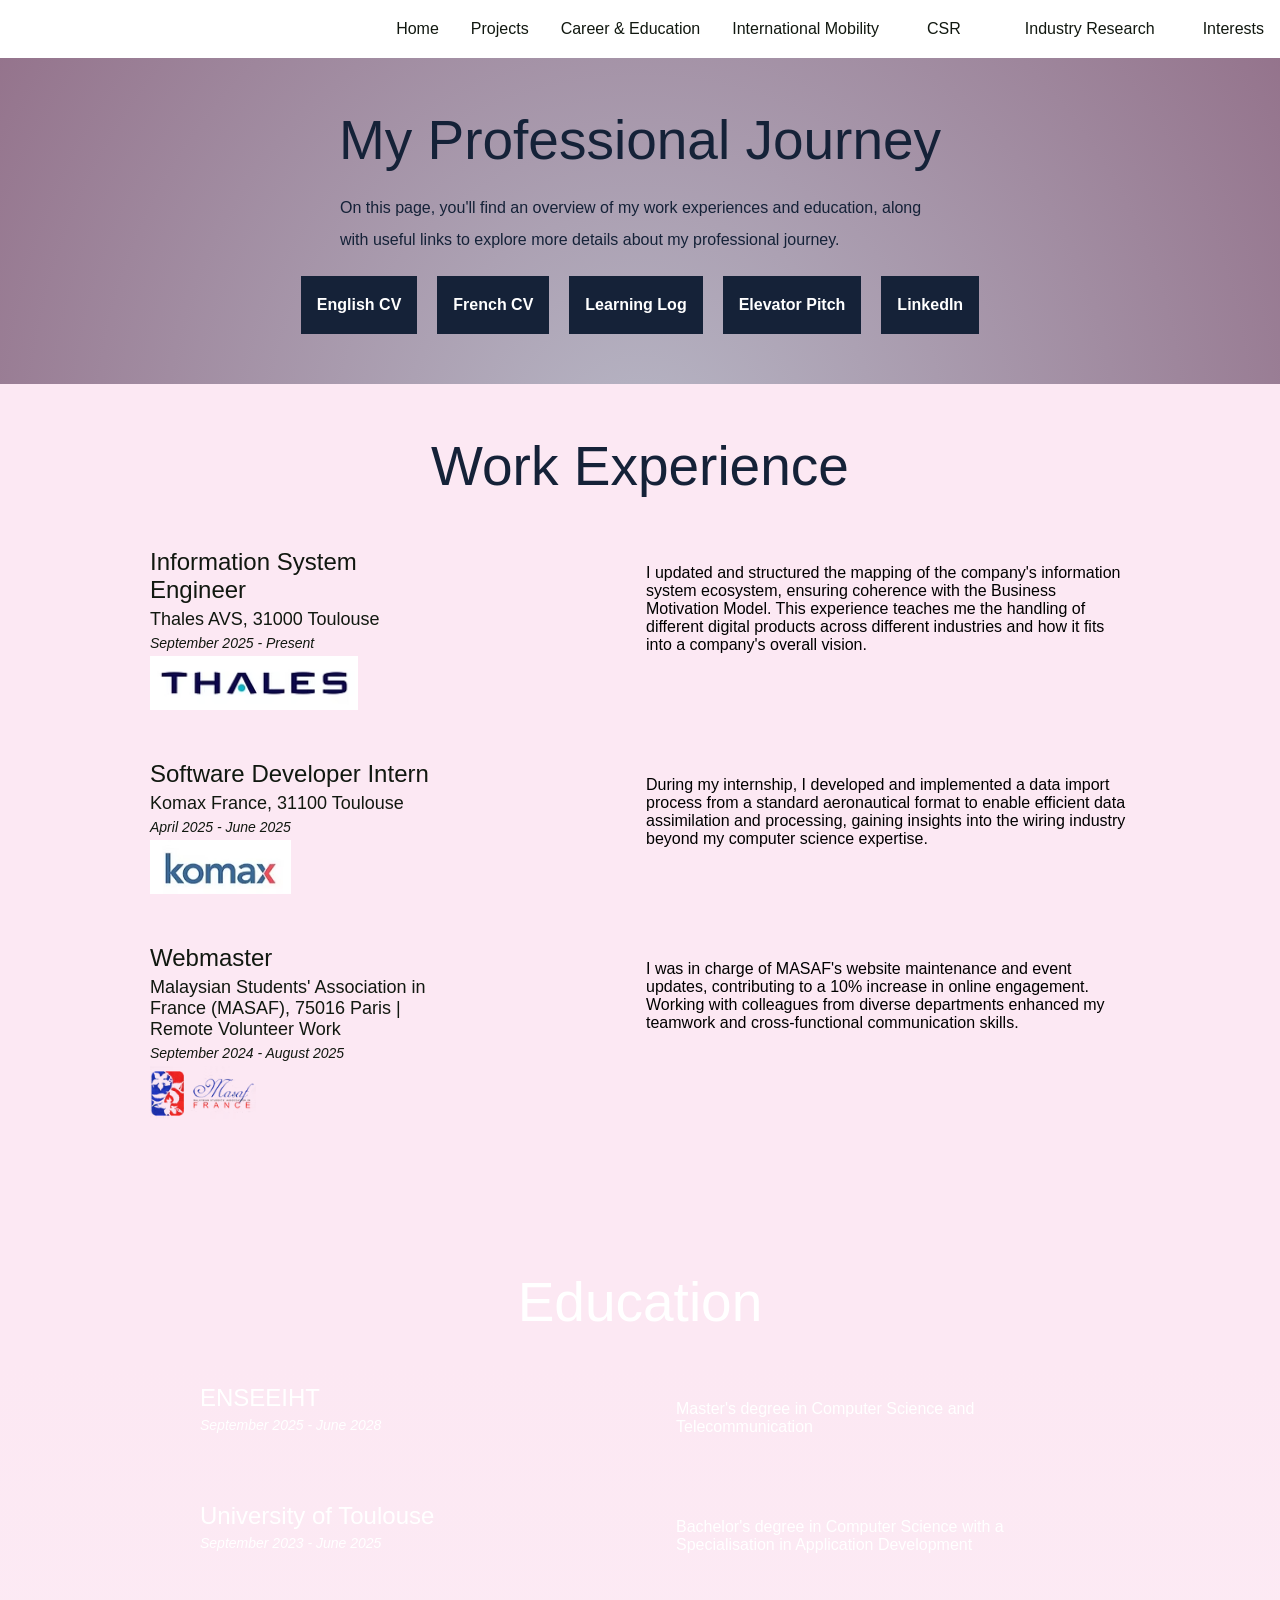
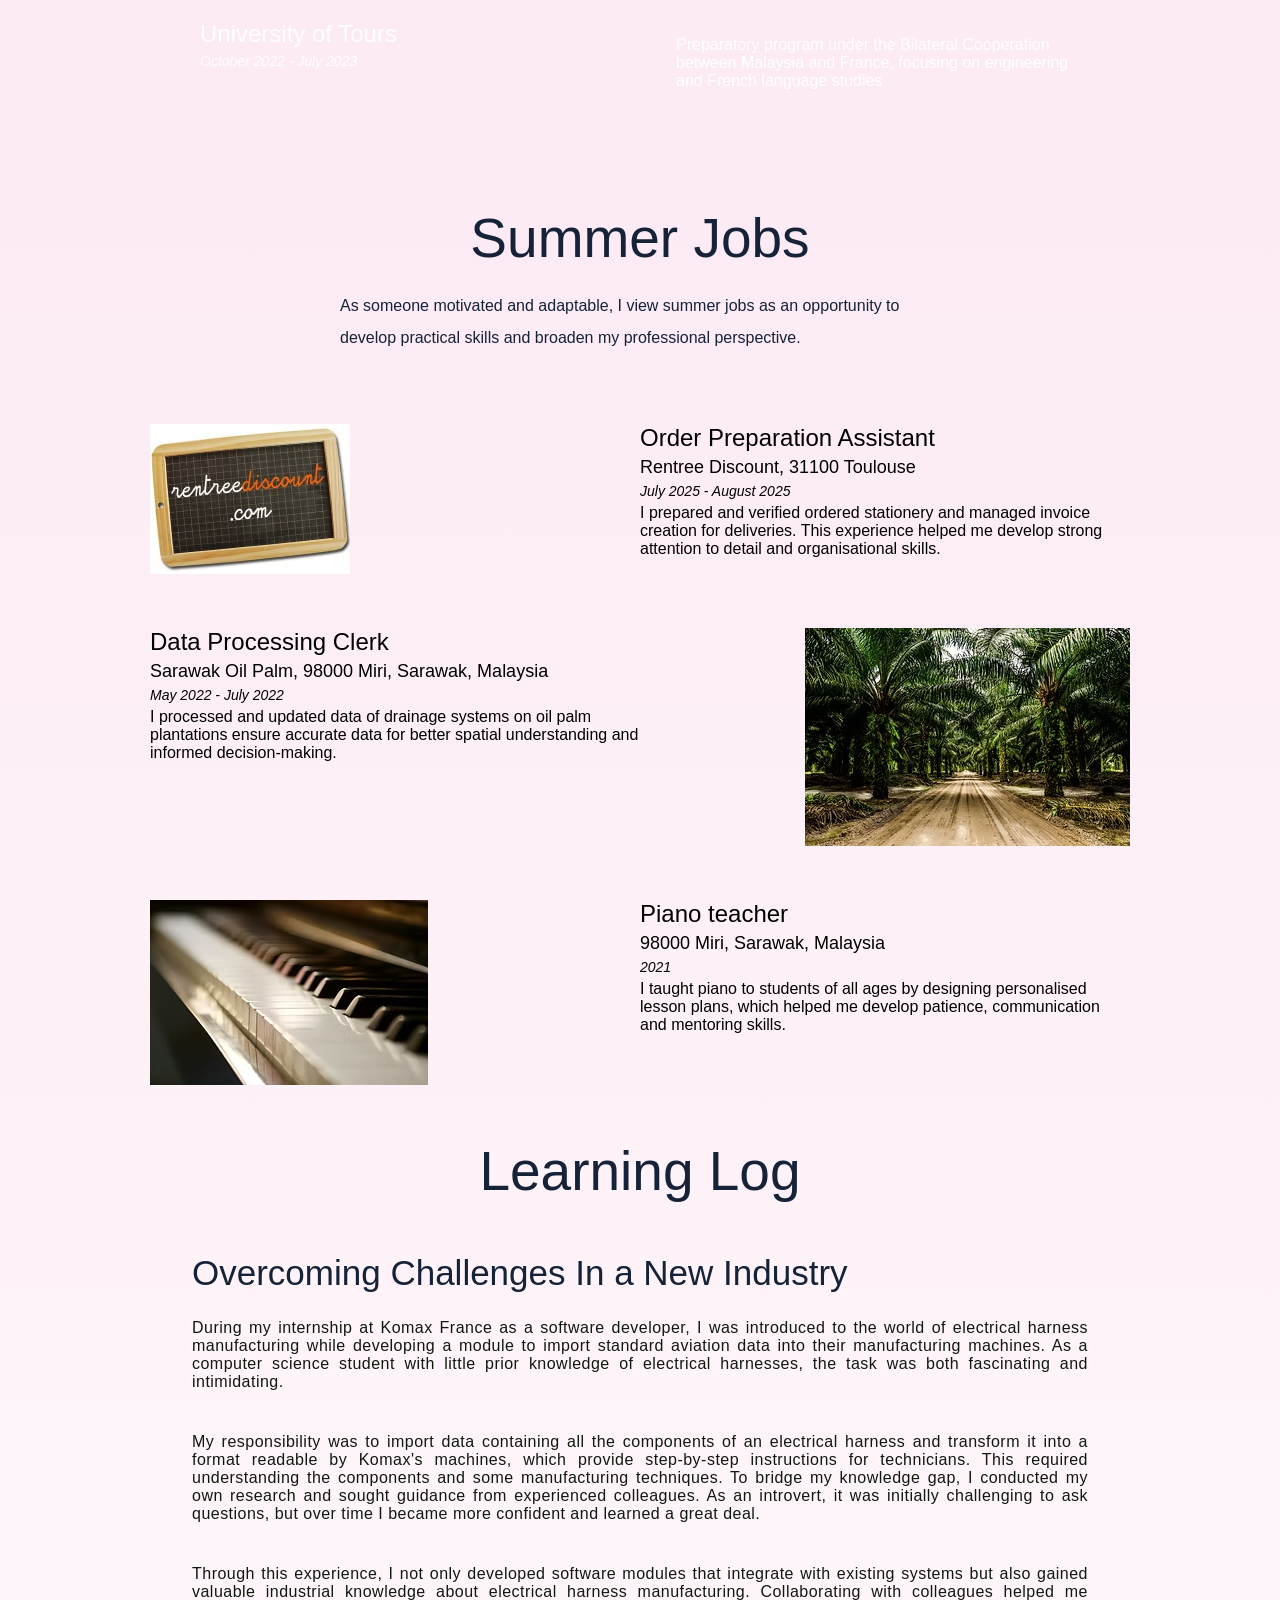
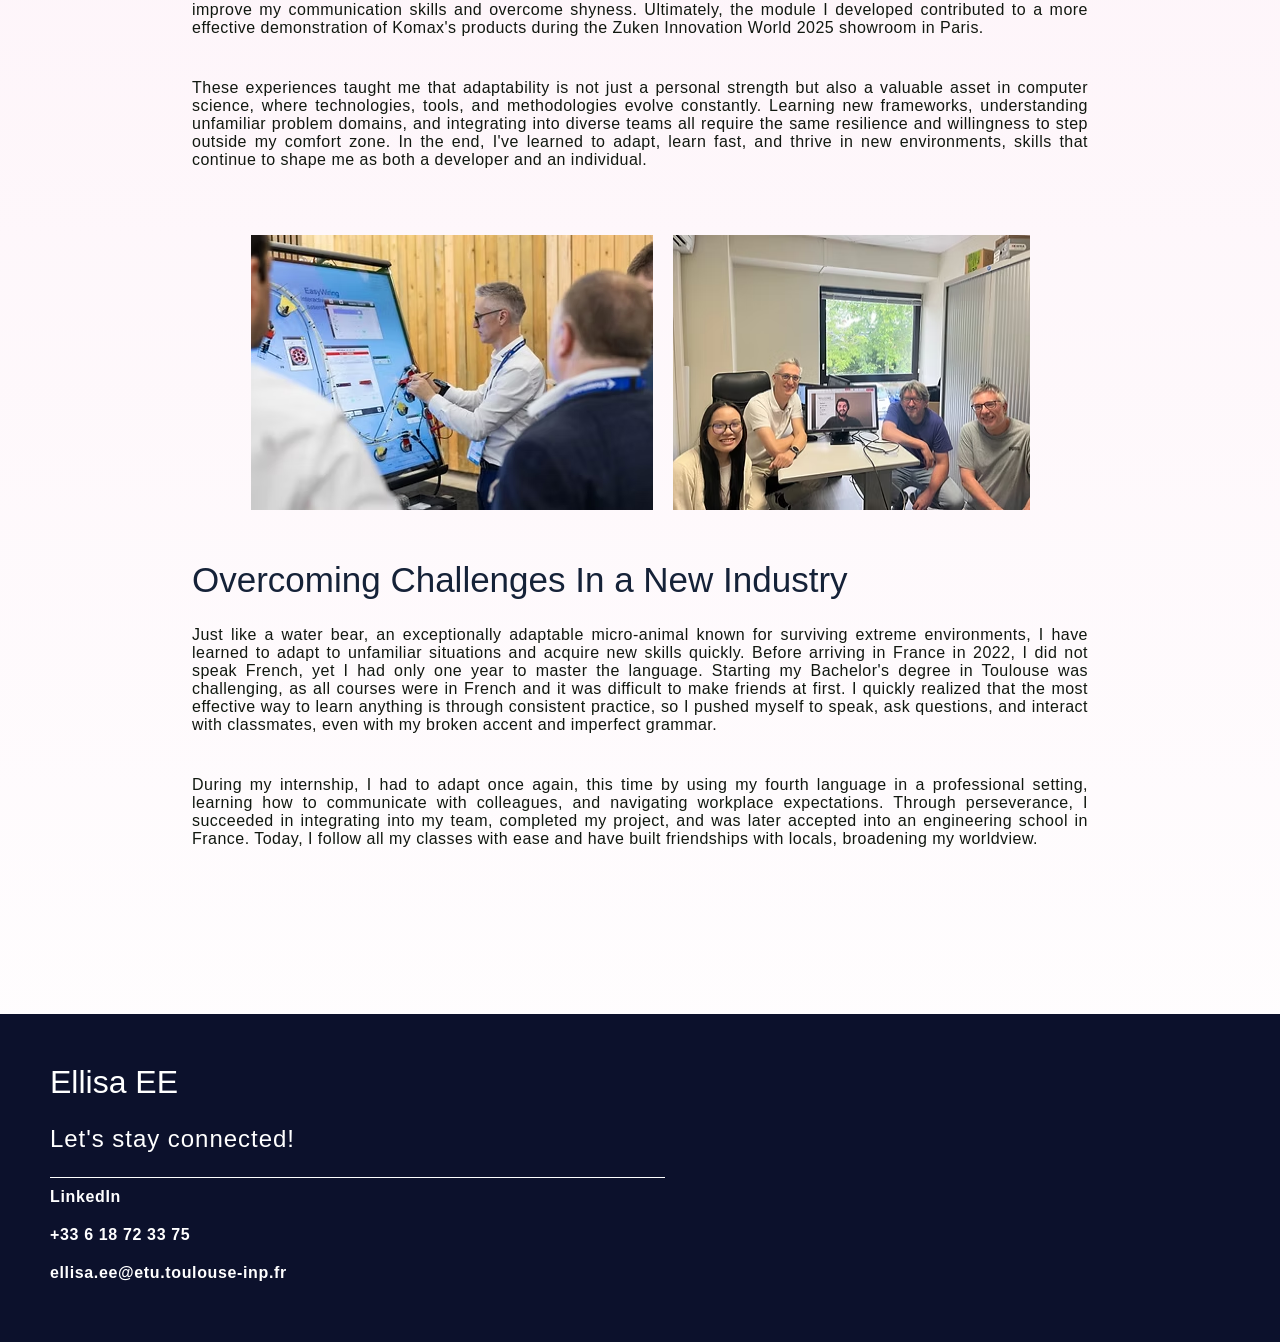
<file: career-education.html>
<!DOCTYPE html>
<html>
    <head>
        <title>Career & Education</title>
        <link rel="stylesheet" href="css/stylesheet.css">
        <link rel="stylesheet" href="css/career-prof-stylesheet.css">
    </head>
    <body>
        <div class="navbar">
            <a href="index.html">Home</a>
            <a href="projects.html">Projects</a>
            <a href="career-education.html">Career & Education</a>
            <a href="international-mobility.html">International Mobility</a>
            <div class="dropdown">
                <button class="dropbtn"><a href="./csr.html">CSR</a>
                    <i class=""></i>
                </button>
                <div class="dropdown-content">
                    <a href="./csr/futurs-proches-2025.html">Futurs Proches 2025</a>
                    <a href="./csr/masaf.html">MASAF</a>
                </div>
            </div>
            <div class="dropdown">
                <button class="dropbtn"><a href="industry-research.html">Industry Research</a>
                    <i class=""></i>
                </button>
                <div class="dropdown-content">
                    <a href="interviews/the-architect-behind-the-systems.html">The Architect Behind the Systems</a>
                    <a href="interviews/what-it-takes-to-be-a-full-stack-developer.html">What It Takes to Be a Full-Stack Developer</a>
                    <a href="interviews/high-stakes-data-life-as-a-squarepoint-engineer.html">High-Stakes Data: Life as a Squarepoint Engineer</a>
                </div>
            </div>
            <a href="./interests.html">Interests</a>
        </div>
        
        <div class="card">
            <h3 class="title">My Professional Journey</h3>
            <div class="card-description">
                <div>
                    <p>On this page, you'll find an overview of my work experiences and education, along with useful links to explore more details about my professional journey.</p>
                </div>
                <div class="button-content">
                        <a href="src/ellisa_ee_english_cv.pdf" class="btn">English CV</a>
                        <a href="src/ellisa_ee_cv_francais.pdf" class="btn">French CV</a>
                        <a href="#learning-log" class="btn">Learning Log</a>
                        <a href="index.html#elevator_pitch" class="btn">Elevator Pitch</a>
                        <a href="https://www.linkedin.com/in/ellisa-ee-982103213/" target="_blank" class="btn">LinkedIn</a>
                </div>
            </div>
        </div>

        <div>
            <h3>Work Experience</h3>
            <div class="work-info">
                <div class="work-info-sub">
                    <p class="work-title">Information System Engineer</p>
                    <p class="work-address">Thales AVS, 31000 Toulouse</p>
                    <p class="work-date">September 2025 - Present</p>
                    <img src="src/thales_logo.jpg">
                </div>
                <div class="work-description">
                    <p>I updated and structured the mapping of the company's information system ecosystem, ensuring coherence with the Business Motivation Model. This experience teaches me the handling of different digital products across different industries and how it fits into a company's overall vision.</p>
                </div>
            </div>
            <div class="work-info">
                <div class="work-info-sub">
                    <p class="work-title">Software Developer Intern</p>
                    <p class="work-address">Komax France, 31100 Toulouse</p>
                    <p class="work-date">April 2025 - June 2025</p>
                    <img src="src/komax_logo.jpg">
                </div>
                <div class="work-description">
                    <p>During my internship, I developed and implemented a data import process from a standard aeronautical format to enable efficient data assimilation and processing, gaining insights into the wiring industry beyond my computer science expertise.</p>
                </div>
            </div>
            <div class="work-info">
                <div class="work-info-sub">
                    <p class="work-title">Webmaster</p>
                    <p class="work-address">Malaysian Students' Association in France (MASAF), 75016 Paris | Remote Volunteer Work</p>
                    <p class="work-date">September 2024 - August 2025</p>
                    <img src="src/masaf_logo.jpg">
                </div>
                <div class="work-description">
                    <p>I was in charge of MASAF's website maintenance and event updates, contributing to a 10% increase in online engagement. Working with colleagues from diverse departments enhanced my teamwork and cross-functional communication skills.</p>
                </div>
            </div>
        </div>
        <div class="edu-info-card">
            <h4>Education</h4>
            <div class="edu-info">
                <div class="edu-info-sub">
                    <p class="edu-title">ENSEEIHT</p>
                    <p class="edu-date">September 2025 - June 2028</p>
                </div>
                <div class="edu-description">
                    <p>Master's degree in Computer Science and Telecommunication</p>
                </div>
            </div>
            <div class="edu-info">
                <div class="edu-info-sub">
                    <p class="edu-title">University of Toulouse</p>
                    <p class="edu-date">September 2023 - June 2025</p>
                </div>
                <div class="edu-description">
                    <p>Bachelor's degree in Computer Science with a Specialisation in Application Development</p>
                </div>
            </div>
            <div class="edu-info">
                <div class="edu-info-sub">
                    <p class="edu-title">University of Tours</p>
                    <p class="edu-date">October 2022 - July 2023</p>
                </div>
                <div class="edu-description">
                    <p>Preparatory program under the Bilateral Cooperation between Malaysia and France, focusing on engineering and French language studies</p>
                </div>
            </div>
        </div>
        <div>
            <h3>Summer Jobs</h3>
            <div class="card-description">
                <p>As someone motivated and adaptable, I view summer jobs as an opportunity to develop practical skills and broaden my professional perspective.</p>
            </div>
            <div class="work-info">
                <div class="work-image">
                    <img src="src/rentree_discount_logo.jpg">
                </div>
                <div class="work2-info-sub">
                    <p class="work-title">Order Preparation Assistant</p>
                    <p class="work-address">Rentree Discount, 31100 Toulouse</p>
                    <p class="work-date">July 2025 - August 2025</p>
                    <p>I prepared and verified ordered stationery and managed invoice creation for deliveries. This experience helped me develop strong attention to detail and organisational skills.</p>
                </div>
            </div>
            <div class="work-info">
                <div class="work2-info-sub">
                    <p class="work-title">Data Processing Clerk</p>
                    <p class="work-address">Sarawak Oil Palm, 98000 Miri, Sarawak, Malaysia</p>
                    <p class="work-date">May 2022 - July 2022</p>
                    <p>I processed and updated data of drainage systems on oil palm plantations ensure accurate data for better spatial understanding and informed decision-making.</p>
                </div>
                <div class="work-image">
                    <img src="src/sop_logo.jpg">
                </div>
            </div>
            <div class="work-info">
                <div class="work-image">
                    <img src="src/piano_photo.jpg">
                </div>
                <div class="work2-info-sub">
                    <p class="work-title">Piano teacher</p>
                    <p class="work-address">98000 Miri, Sarawak, Malaysia</p>
                    <p class="work-date">2021</p>
                    <p>I taught piano to students of all ages by designing personalised lesson plans, which helped me develop patience, communication and mentoring skills.</p>
                </div>
            </div>
        </div>
        <div id="learning-log">
            <h3>Learning Log</h3>
            <div class="paragraph-content">
                <h5>Overcoming Challenges In a New Industry</h5>
                <p>During my internship at Komax France as a software developer, I was introduced to the world of electrical harness manufacturing while developing a module to import standard aviation data into their manufacturing machines. As a computer science student with little prior knowledge of electrical harnesses, the task was both fascinating and intimidating.</p>
                <p>My responsibility was to import data containing all the components of an electrical harness and transform it into a format readable by Komax's machines, which provide step-by-step instructions for technicians. This required understanding the components and some manufacturing techniques. To bridge my knowledge gap, I conducted my own research and sought guidance from experienced colleagues. As an introvert, it was initially challenging to ask questions, but over time I became more confident and learned a great deal.</p>
                <p>Through this experience, I not only developed software modules that integrate with existing systems but also gained valuable industrial knowledge about electrical harness manufacturing. Collaborating with colleagues helped me improve my communication skills and overcome shyness. Ultimately, the module I developed contributed to a more effective demonstration of Komax's products during the Zuken Innovation World 2025 showroom in Paris.</p>
                <p>These experiences taught me that adaptability is not just a personal strength but also a valuable asset in computer science, where technologies, tools, and methodologies evolve constantly. Learning new frameworks, understanding unfamiliar problem domains, and integrating into diverse teams all require the same resilience and willingness to step outside my comfort zone. In the end, I've learned to adapt, learn fast, and thrive in new environments, skills that continue to shape me as both a developer and an individual.</p>
            </div>
            <div class="photos-content">
                <img src="src/komax1.jpg">
                <img src="src/komax2.jpg">
            </div>

            <div class="paragraph-content">
                <h5>Overcoming Challenges In a New Industry</h5>
                <p>Just like a water bear, an exceptionally adaptable micro-animal known for surviving extreme environments, I have learned to adapt to unfamiliar situations and acquire new skills quickly. Before arriving in France in 2022, I did not speak French, yet I had only one year to master the language. Starting my Bachelor's degree in Toulouse was challenging, as all courses were in French and it was difficult to make friends at first. I quickly realized that the most effective way to learn anything is through consistent practice, so I pushed myself to speak, ask questions, and interact with classmates, even with my broken accent and imperfect grammar.</p>
                <p>During my internship, I had to adapt once again, this time by using my fourth language in a professional setting, learning how to communicate with colleagues, and navigating workplace expectations. Through perseverance, I succeeded in integrating into my team, completed my project, and was later accepted into an engineering school in France. Today, I follow all my classes with ease and have built friendships with locals, broadening my worldview.</p>
            </div>
        </div>
        <div class="footer">
            <p class="title">Ellisa EE</p>
            <p class="subtitle">Let's stay connected!</p>
            <div class="line"></div>
            <div class="contacts">
                <a href="https://www.linkedin.com/in/ellisa-ee-982103213/" target="_blank">LinkedIn</a>
                <a href="tel:+33618723375">+33 6 18 72 33 75</a>
                <a href="mailto:ellisa.ee@etu.toulouse-inp.fr">ellisa.ee@etu.toulouse-inp.fr</a>
            </div>
        </div>
    </body>
</html>
</file>
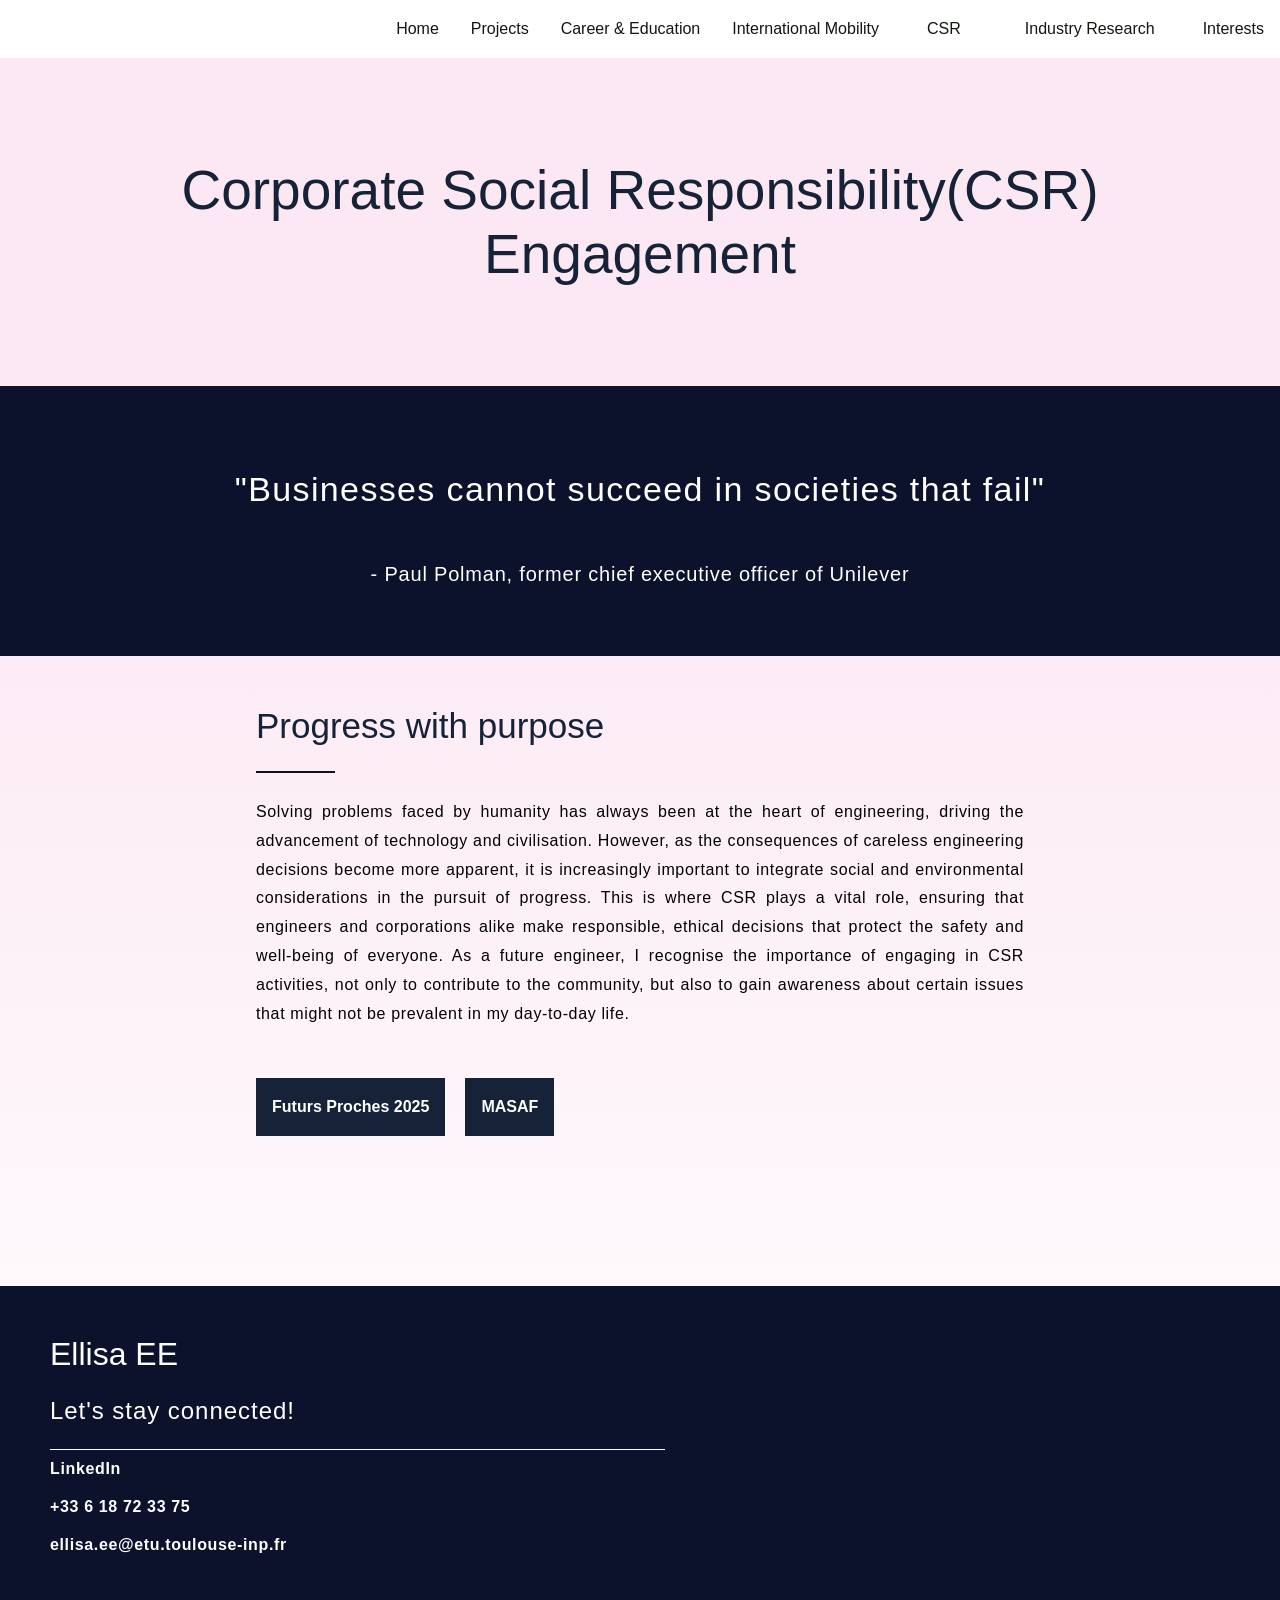
<file: csr.html>
<!DOCTYPE html>
<html>
    <head>
        <title>CSR</title>
        <link rel="stylesheet" href="css/stylesheet.css">
        <link rel="stylesheet" href="css/csr-stylesheet.css">
    </head>
    <body>
        
        <div class="navbar">
            <a href="index.html">Home</a>
            <a href="projects.html">Projects</a>
            <a href="career-education.html">Career & Education</a>
            <a href="international-mobility.html">International Mobility</a>
            <div class="dropdown">
                <button class="dropbtn"><a href="./csr.html">CSR</a>
                    <i class=""></i>
                </button>
                <div class="dropdown-content">
                    <a href="./csr/futurs-proches-2025.html">Futurs Proches 2025</a>
                    <a href="./csr/masaf.html">MASAF</a>
                </div>
            </div>
            <div class="dropdown">
                <button class="dropbtn"><a href="industry-research.html">Industry Research</a>
                    <i class=""></i>
                </button>
                <div class="dropdown-content">
                    <a href="interviews/the-architect-behind-the-systems.html">The Architect Behind the Systems</a>
                    <a href="interviews/what-it-takes-to-be-a-full-stack-developer.html">What It Takes to Be a Full-Stack
                        Developer</a>
                    <a href="interviews/high-stakes-data-life-as-a-squarepoint-engineer.html">High-Stakes Data: Life as a
                        Squarepoint Engineer</a>
                </div>
            </div>
            <a href="./interests.html">Interests</a>
        </div>
        <h3 style="margin-left:10%; margin-right:10%;margin-bottom:100px; margin-top:100px;padding-top:0;">Corporate Social Responsibility(CSR) Engagement</h3>
        <div class="quote">
            <p class="quote-text">"Businesses cannot succeed in societies that fail"</p>
            <p class="quote-author">- Paul Polman, former chief executive officer of Unilever</p>
        </div>
        <div class="progress-with-purpose">
            <h5>Progress with purpose</h5>
            <div></div>
            <p>
                Solving problems faced by humanity has always been at the heart of engineering, driving the advancement of technology and civilisation. However, as the consequences of careless engineering decisions become more apparent, it is increasingly important to integrate social and environmental considerations in the pursuit of progress. This is where CSR plays a vital role, ensuring that engineers and corporations alike make responsible, ethical decisions that protect the safety and well-being of everyone. As a future engineer, I recognise the importance of engaging in CSR activities, not only to contribute to the community, but also to gain awareness about certain issues that might not be prevalent in my day-to-day life.
            </p>
        </div>
        <div class="button-content">
            <a href="./csr/futurs-proches-2025.html" class="btn">Futurs Proches 2025</a>
            <a href="./csr/masaf.html" class="btn">MASAF</a>
        </div>
        <div class="footer">
            <p class="title">Ellisa EE</p>
            <p class="subtitle">Let's stay connected!</p>
            <div class="line"></div>
            <div class="contacts">
                <a href="https://www.linkedin.com/in/ellisa-ee-982103213/" target="_blank">LinkedIn</a>
                <a href="tel:+33618723375">+33 6 18 72 33 75</a>
                <a href="mailto:ellisa.ee@etu.toulouse-inp.fr">ellisa.ee@etu.toulouse-inp.fr</a>
            </div>
        </div>
    </body>
</html>
</file>
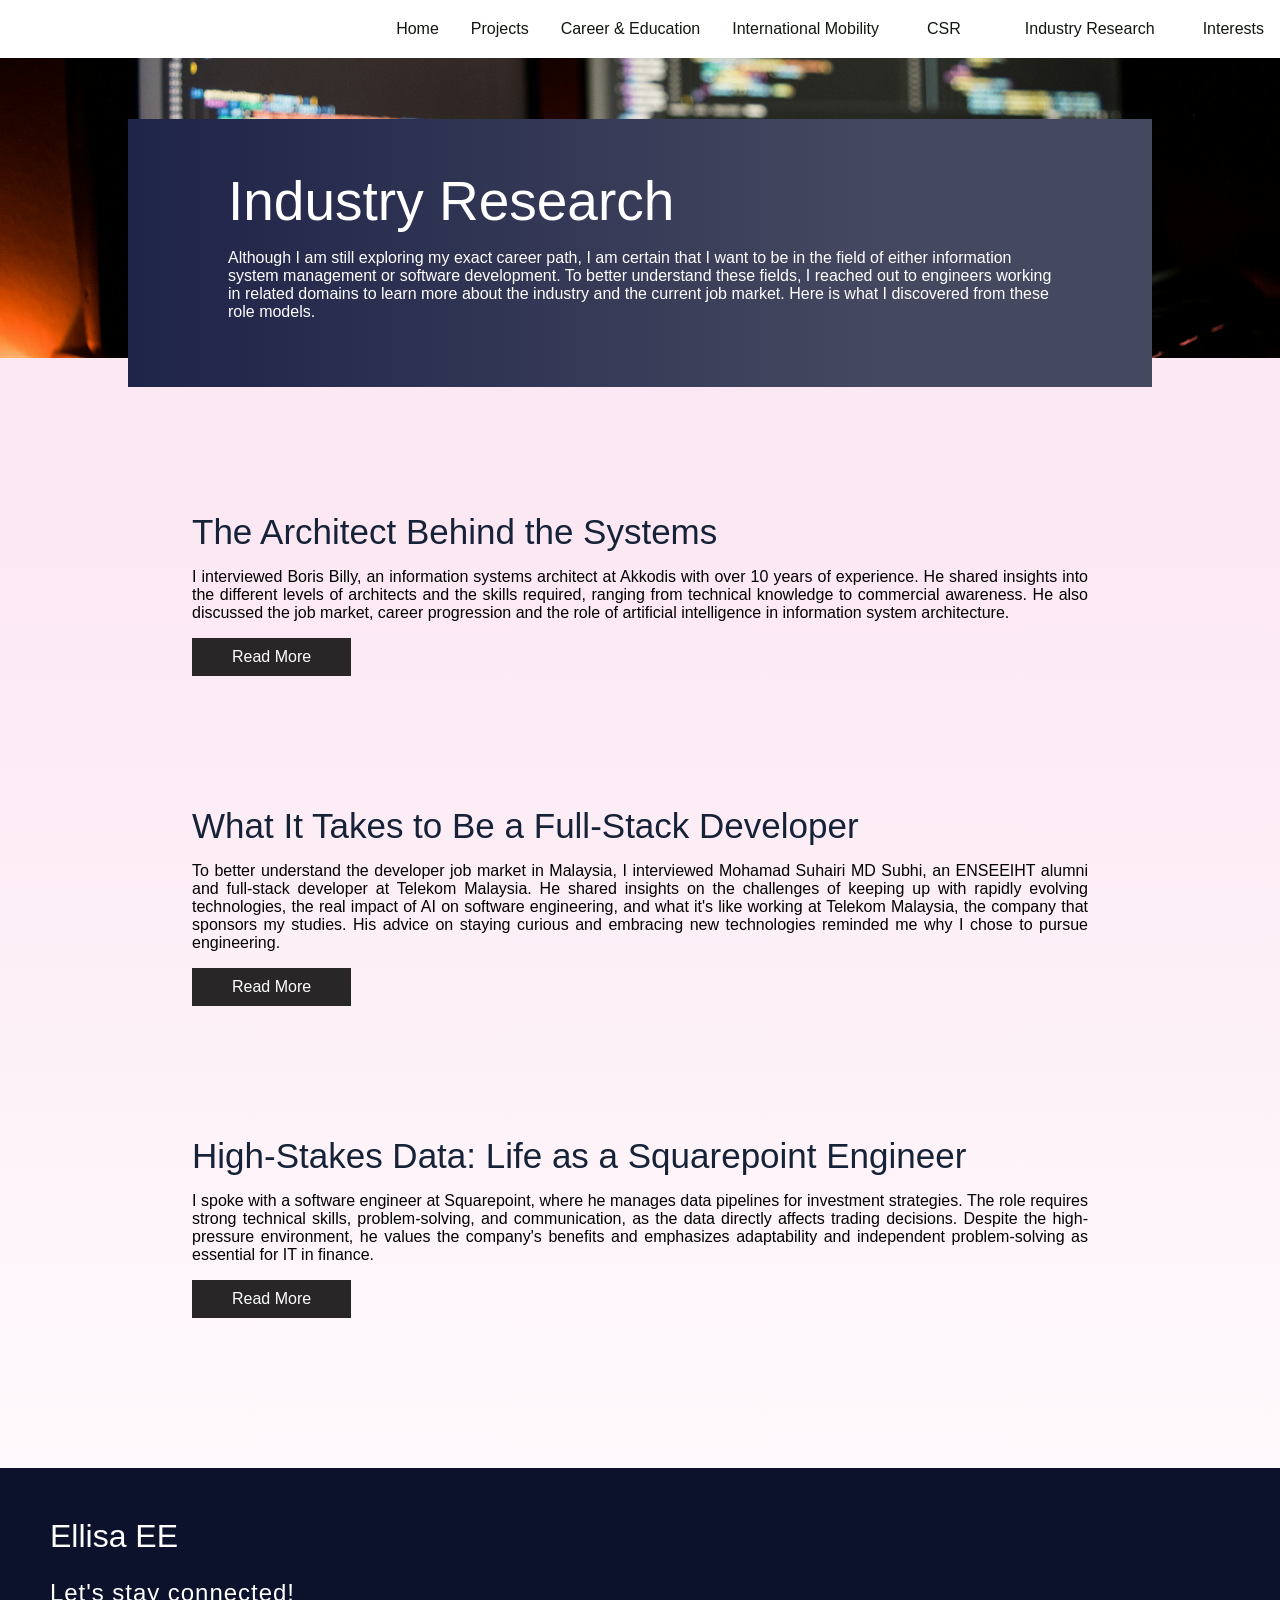
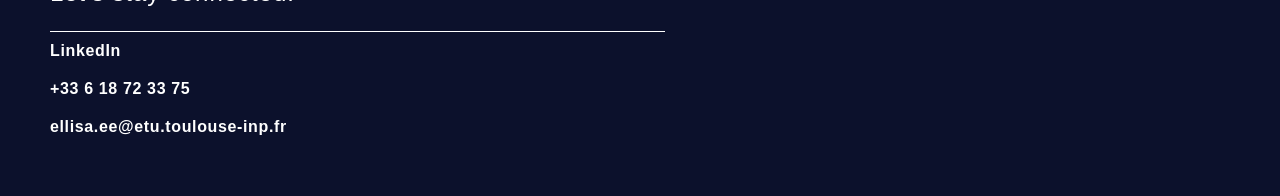
<file: industry-research.html>
<!DOCTYPE html>
<html>
    <head>
        <title>Industry Research</title>
        <link rel="stylesheet" href="css/stylesheet.css">
        <link rel="stylesheet" href="css/industry-research-stylesheet.css">

    </head>
    <body>
        <div class="navbar">
            <a href="index.html">Home</a>
            <a href="projects.html">Projects</a>
            <a href="career-education.html">Career & Education</a>
            <a href="international-mobility.html">International Mobility</a>
            <div class="dropdown">
                <button class="dropbtn"><a href="./csr.html">CSR</a>
                    <i class=""></i>
                </button>
                <div class="dropdown-content">
                    <a href="./csr/futurs-proches-2025.html">Futurs Proches 2025</a>
                    <a href="./csr/masaf.html">MASAF</a>
                </div>
            </div>
            <div class="dropdown">
                <button class="dropbtn"><a href="industry-research.html">Industry Research</a>
                    <i class=""></i>
                </button>
                <div class="dropdown-content">
                    <a href="interviews/the-architect-behind-the-systems.html">The Architect Behind the Systems</a>
                    <a href="interviews/what-it-takes-to-be-a-full-stack-developer.html">What It Takes to Be a Full-Stack
                        Developer</a>
                    <a href="interviews/high-stakes-data-life-as-a-squarepoint-engineer.html">High-Stakes Data: Life as a
                        Squarepoint Engineer</a>
                </div>
            </div>
            <a href="./interests.html">Interests</a>
        </div>
        
        <div style="position:relative">
            <img src="src/projects-background.jpg" style="width:100%;object-fit: cover; object-position: 50% 50%;height:300px;">
            <div class="title-card">
                <h3 style="text-align:left; padding:0;">Industry Research</h3>
                <div class="text-content" style="margin:0;padding:0;width:100%">
                    <p style="text-align:left;padding:0; font-size:16px;">
                    Although I am still exploring my exact career path, I am certain that I want to be in the field of either information system management or software development. To better understand these fields, I reached out to engineers working in related domains to learn more about the industry and the current job market. Here is what I discovered from these role models.
                    </p>
                </div>
            </div>
        </div>

        <!--The Architect Behind the Systems-->
        <div class="industry-research-summary" style="margin-top:100px;">
            <h5>The Architect Behind the Systems</h5>
            <p>
               I interviewed Boris Billy, an information systems architect at Akkodis with over 10 years of experience. He shared insights into the different levels of architects and the skills required, ranging from technical knowledge to commercial awareness. He also discussed the job market, career progression and the role of artificial intelligence in information system architecture. 
            </p>
            <a href="./interviews/the-architect-behind-the-systems.html">Read More</a>
        </div>
        <!--What It Takes to Be a Full-Stack Developer-->
        <div class="industry-research-summary">
            <h5>What It Takes to Be a Full-Stack Developer</h5>
            <p>
               To better understand the developer job market in Malaysia, I interviewed Mohamad Suhairi MD Subhi, an ENSEEIHT alumni and full-stack developer at Telekom Malaysia. He shared insights on the challenges of keeping up with rapidly evolving technologies, the real impact of AI on software engineering, and what it's like working at Telekom Malaysia, the company that sponsors my studies. His advice on staying curious and embracing new technologies reminded me why I chose to pursue engineering.
            </p>
            <a href="./interviews/what-it-takes-to-be-a-full-stack-developer.html">Read More</a>
        </div>
        <!--High-Stakes Data: Life as a Squarepoint Engineer-->
        <div class="industry-research-summary">
            <h5>High-Stakes Data: Life as a Squarepoint Engineer</h5>
            <p>
               I spoke with a software engineer at Squarepoint, where he manages data pipelines for investment strategies. The role requires strong technical skills, problem-solving, and communication, as the data directly affects trading decisions. Despite the high-pressure environment, he values the company's benefits and emphasizes adaptability and independent problem-solving as essential for IT in finance.
            </p>
            <a href="./interviews/high-stakes-data-life-as-a-squarepoint-engineer.html">Read More</a>
        </div>
        <div class="footer">
            <p class="title">Ellisa EE</p>
            <p class="subtitle">Let's stay connected!</p>
            <div class="line"></div>
            <div class="contacts">
                <a href="https://www.linkedin.com/in/ellisa-ee-982103213/" target="_blank">LinkedIn</a>
                <a href="tel:+33618723375">+33 6 18 72 33 75</a>
                <a href="mailto:ellisa.ee@etu.toulouse-inp.fr">ellisa.ee@etu.toulouse-inp.fr</a>
            </div>
        </div>
    </body>
</html>
</file>
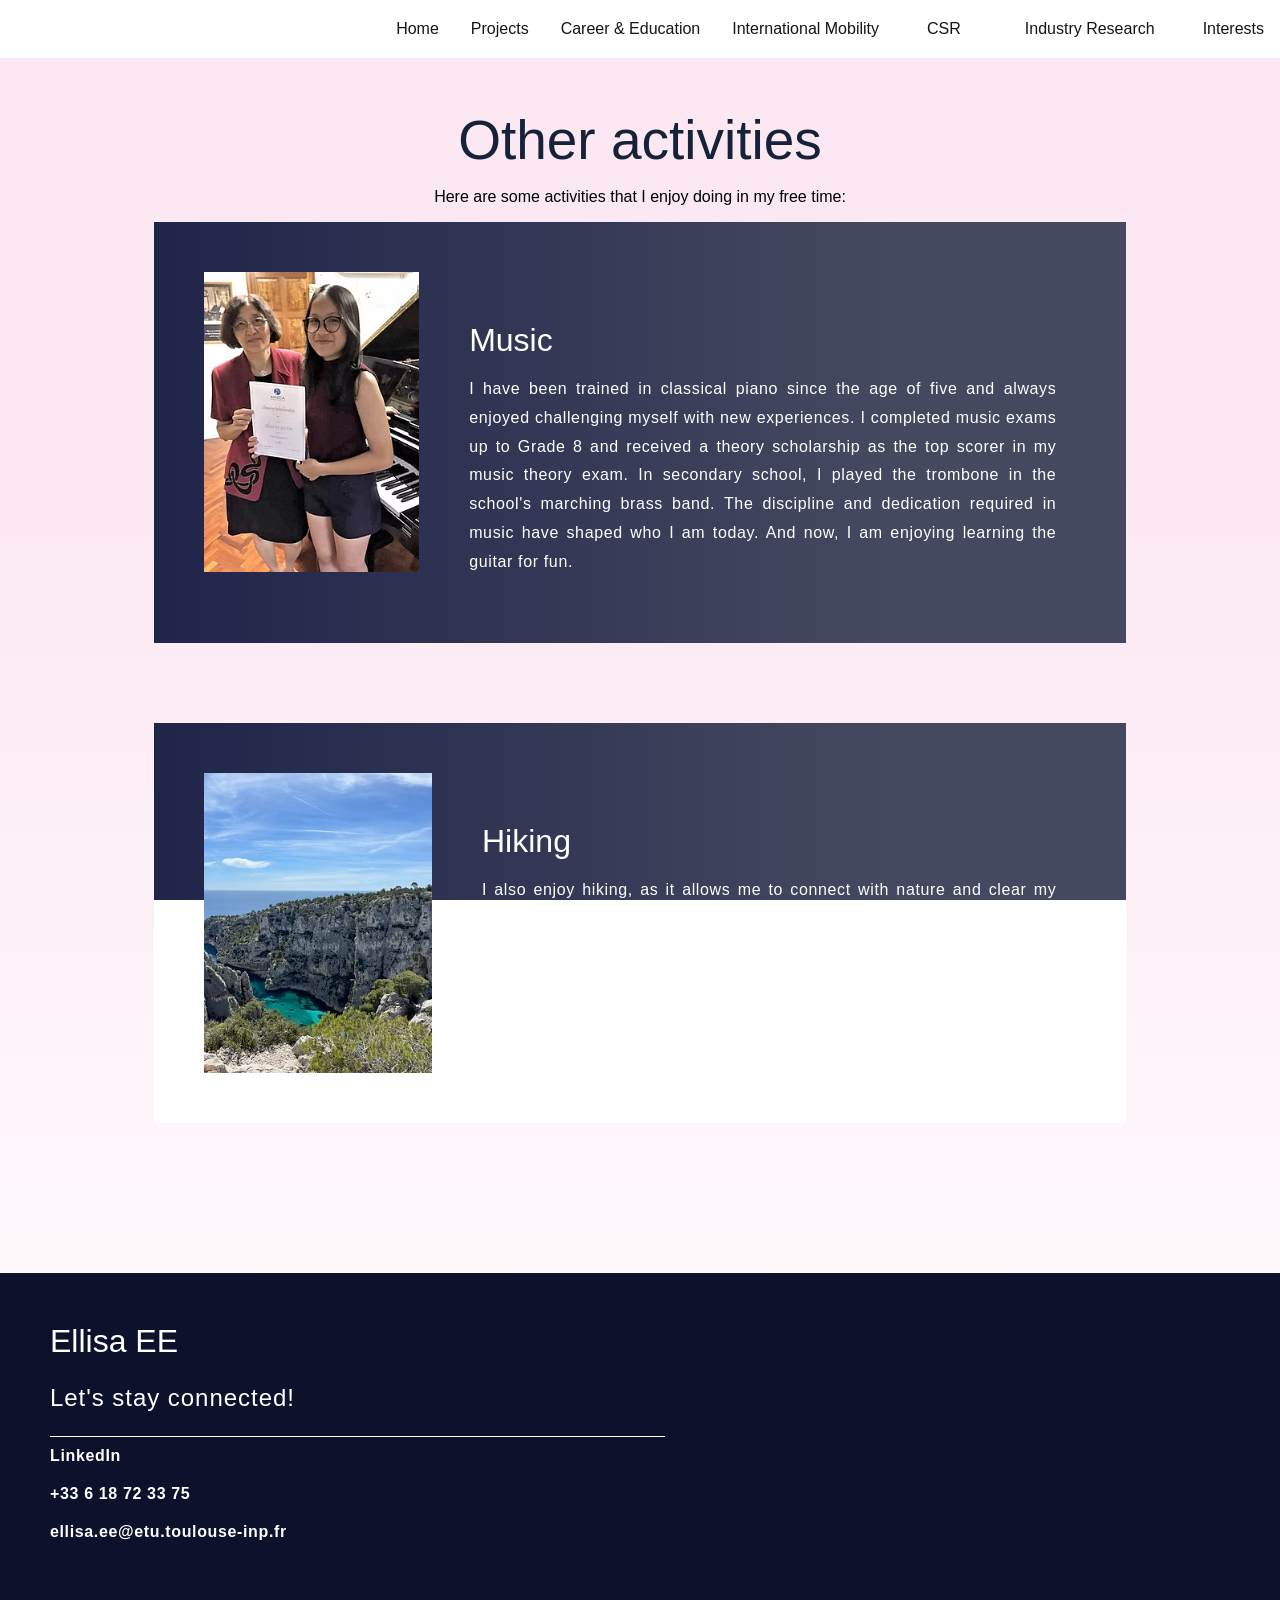
<file: interests.html>
<!DOCTYPE html>
<html>
    <head>
        <title>Interests</title>
        <link rel="stylesheet" href="css/stylesheet.css">
    </head>
    <body>
        <div class="navbar">
            <a href="index.html">Home</a>
            <a href="projects.html">Projects</a>
            <a href="career-education.html">Career & Education</a>
            <a href="international-mobility.html">International Mobility</a>
            
            <div class="dropdown">
                <button class="dropbtn"><a href="./csr.html">CSR</a>
                    <i class=""></i>
                </button>
                <div class="dropdown-content">
                    <a href="./csr/futurs-proches-2025.html">Futurs Proches 2025</a>
                    <a href="./csr/masaf.html">MASAF</a>
                </div>
            </div>
            <div class="dropdown">
                <button class="dropbtn"><a href="industry-research.html">Industry Research</a>
                    <i class=""></i>
                </button>
                <div class="dropdown-content">
                    <a href="interviews/the-architect-behind-the-systems.html">The Architect Behind the Systems</a>
                    <a href="interviews/what-it-takes-to-be-a-full-stack-developer.html">What It Takes to Be a Full-Stack Developer</a>
                    <a href="interviews/high-stakes-data-life-as-a-squarepoint-engineer.html">High-Stakes Data: Life as a Squarepoint Engineer</a>
                </div>
            </div>
            
            <a href="./interests.html">Interests</a>
        </div>

        <h3>Other activities</h3>
        <p style="text-align: center;">Here are some activities that I enjoy doing in my free time:</p>
        <div style="display:flex;flex-direction:row;margin-left:12%;margin-right:12%;gap:50px;
        background: #FFFFFF;
        background-image: linear-gradient(to right, #181d45 0%, #454960 70%);
        background-attachment: fixed;
        padding:50px; margin-bottom:80px;">
            <img src="./src/music-interest.jpg" style="object-fit: cover; object-position: 50% 50%;height:300px;gap:1em;">
            <div style="display:flex;flex-direction: column;align-items: flex-start;margin-right:20px">
                <h3 style="color:white;font-size:32px">Music</h3>
                <p style="color:white;text-align: justify;letter-spacing: 0.04em;line-height:1.8;">
                    I have been trained in classical piano since the age of five and always enjoyed challenging myself with new experiences. I completed music exams up to Grade 8 and received a theory scholarship as the top scorer in my music theory exam. In secondary school, I played the trombone in the school's marching brass band. The discipline and dedication required in music have shaped who I am today. And now, I am enjoying learning the guitar for fun.
                </p>
            </div>
        </div>

        <div style="display:flex;flex-direction:row;margin-left:12%;margin-right:12%;gap:50px;
        background: #FFFFFF;
        background-image: linear-gradient(to right, #181d45 0%, #454960 70%);
        background-attachment: fixed;
        padding:50px">
            <img src="./src/hiking-interests.jpg" style="object-fit: cover; object-position: 50% 50%;height:300px;gap:1em;">
            <div style="display:flex;flex-direction: column;align-items: flex-start;margin-right:20px">
                <h3 style="color:white;font-size:32px">Hiking</h3>
                <p style="color:white;text-align: justify;letter-spacing: 0.04em;line-height:1.8;">
                    I also enjoy hiking, as it allows me to connect with nature and clear my busy mind. Moreover, the breathtaking views from the top make every challenging step worthwhile. I've explored the Calanques near Cassis and the Pink Granite Coast in Bretagne. These experiences have taught me patience, perseverance and the value of enjoying the journey as much as the destination.
                </p>
            </div>
        </div>
        <div class="footer">
            <p class="title">Ellisa EE</p>
            <p class="subtitle">Let's stay connected!</p>
            <div class="line"></div>
            <div class="contacts">
                <a href="https://www.linkedin.com/in/ellisa-ee-982103213/" target="_blank">LinkedIn</a>
                <a href="tel:+33618723375">+33 6 18 72 33 75</a>
                <a href="mailto:ellisa.ee@etu.toulouse-inp.fr">ellisa.ee@etu.toulouse-inp.fr</a>
            </div>
        </div>
    </body>
</html>
</file>
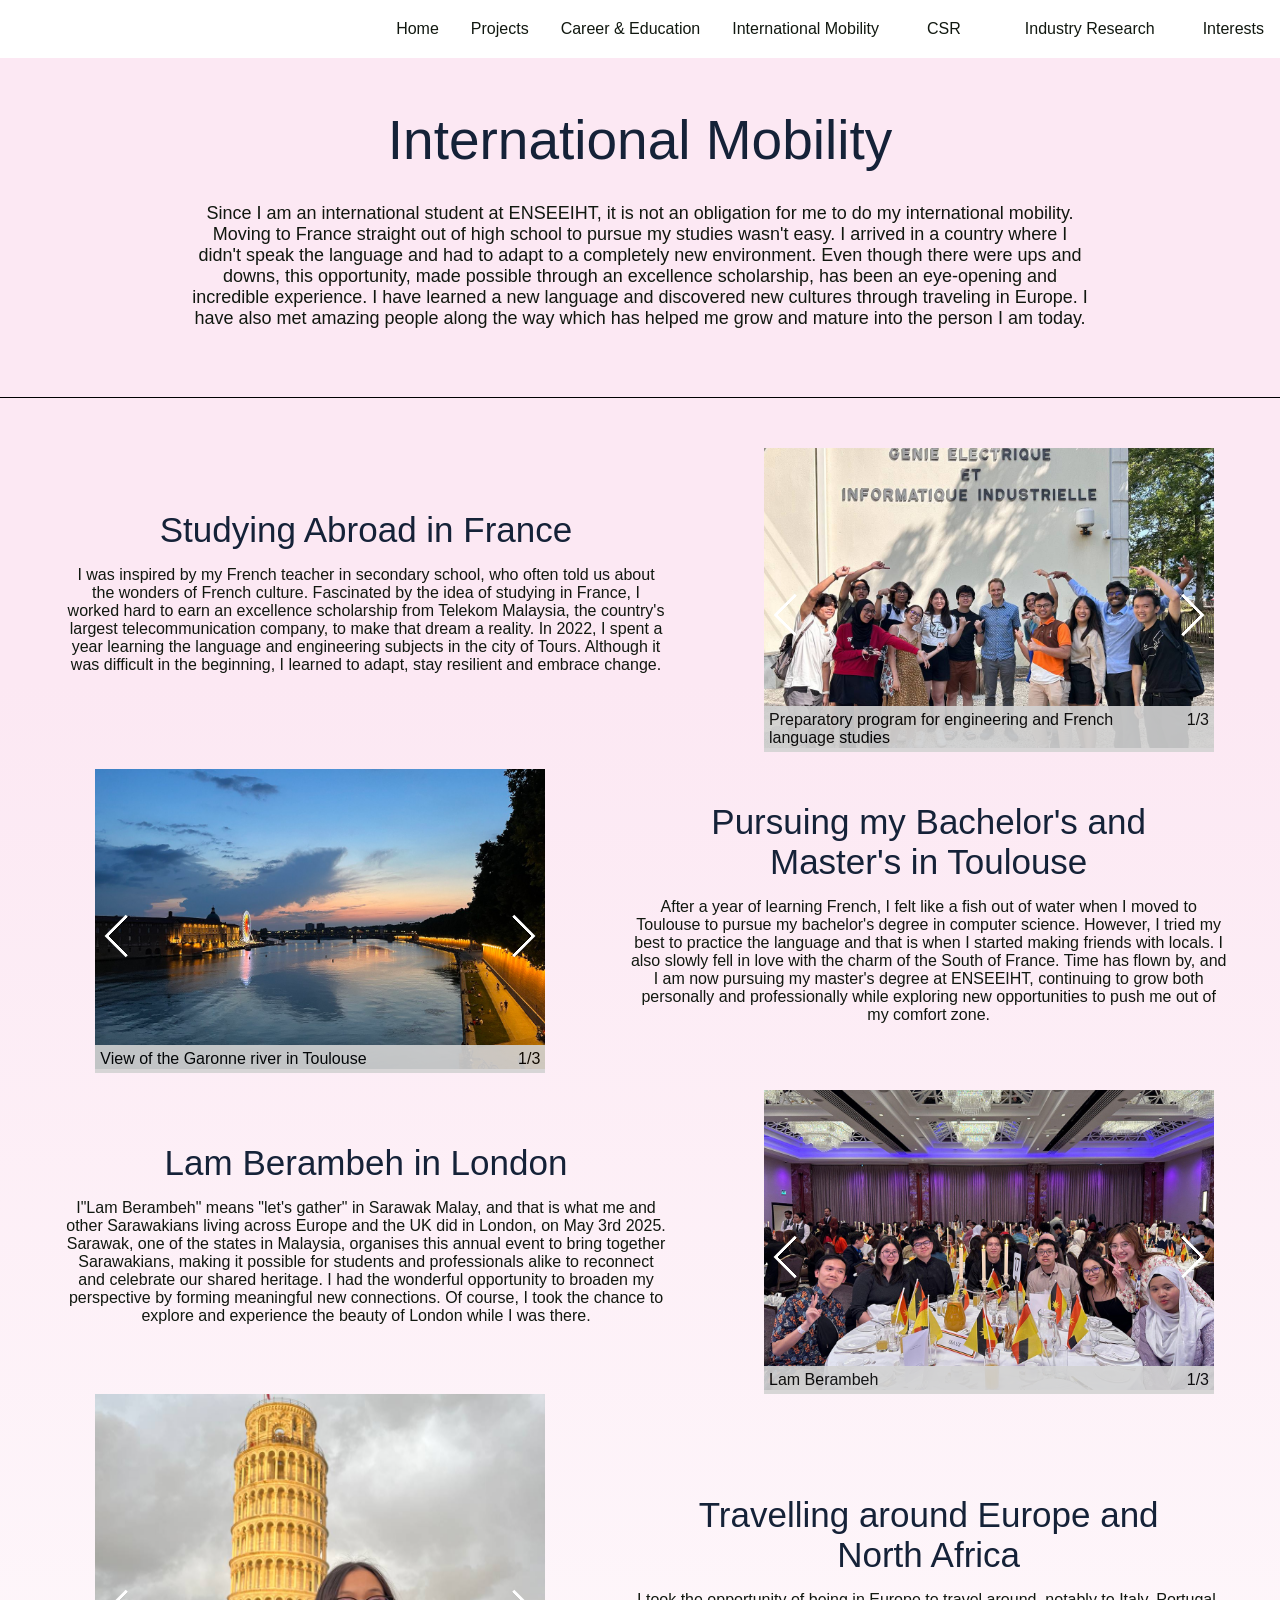
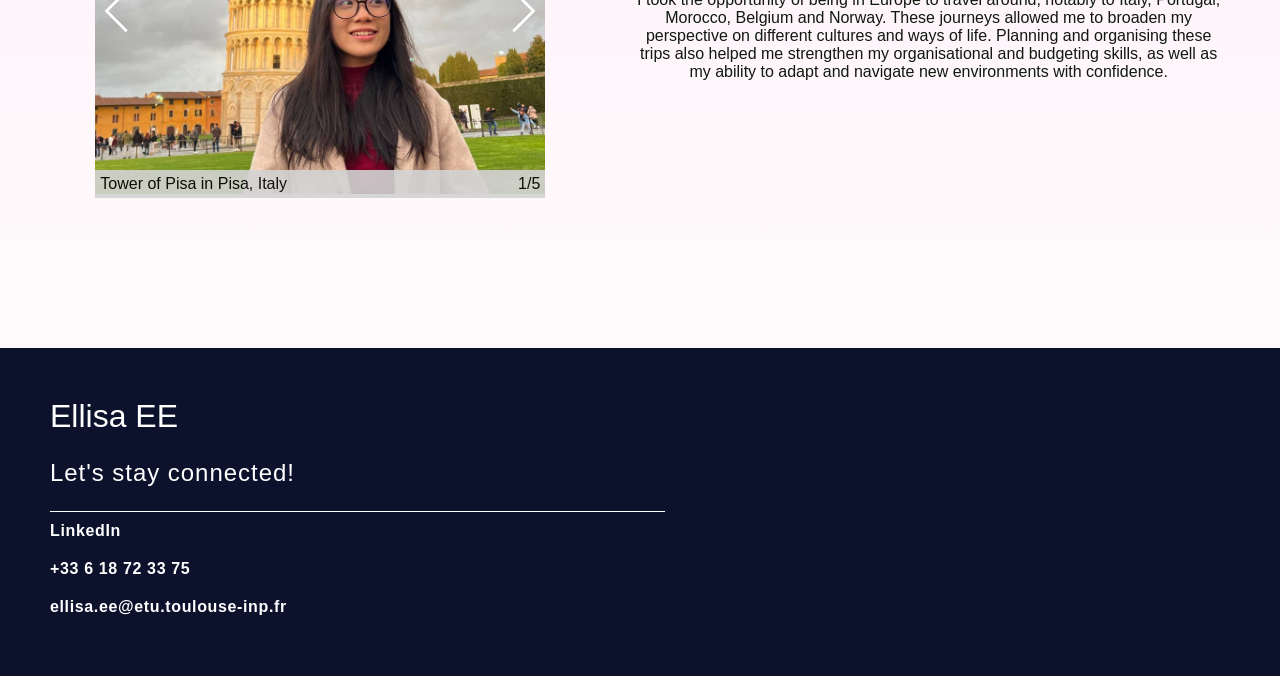
<file: international-mobility.html>
<!DOCTYPE html>
<html>

<head>
    <title>International Mobility</title>
    <script type="text/javascript" src="js/carousel.js" defer></script>
    <link rel="stylesheet" href="css/stylesheet.css">
    <link rel="stylesheet" href="css/carousel-stylesheet.css">
</head>

<body>
    <div class="navbar">
        <a href="index.html">Home</a>
        <a href="projects.html">Projects</a>
        <a href="career-education.html">Career & Education</a>
        <a href="international-mobility.html">International Mobility</a>
        <div class="dropdown">
                <button class="dropbtn"><a href="./csr.html">CSR</a>
                    <i class=""></i>
                </button>
                <div class="dropdown-content">
                    <a href="./csr/futurs-proches-2025.html">Futurs Proches 2025</a>
                    <a href="./csr/masaf.html">MASAF</a>
                </div>
            </div>
        <div class="dropdown">
            <button class="dropbtn"><a href="industry-research.html">Industry Research</a>
                <i class=""></i>
            </button>
            <div class="dropdown-content">
                <a href="interviews/the-architect-behind-the-systems.html">The Architect Behind the Systems</a>
                <a href="interviews/what-it-takes-to-be-a-full-stack-developer.html">What It Takes to Be a Full-Stack
                    Developer</a>
                <a href="interviews/high-stakes-data-life-as-a-squarepoint-engineer.html">High-Stakes Data: Life as a
                    Squarepoint Engineer</a>
            </div>
        </div>
        <a href="./interests.html">Interests</a>
    </div>

    <div style="display:flex; flex-direction: column; align-items:center;border-bottom: 0.5px solid black;">
        <h3>International Mobility</h3>
        <div class="text-content" style="margin-top:1%;width:70%"><p style="text-align:center">
            Since I am an international student at ENSEEIHT, it is not an obligation for me to do my international mobility. Moving to France straight out of high school to pursue my studies wasn't easy. I arrived in a country where I didn't speak the language and had to adapt to a completely new environment. Even though there were ups and downs, this opportunity, made possible through an excellence scholarship, has been an eye-opening and incredible experience. I have learned a new language and discovered new cultures through traveling in Europe. I have also met amazing people along the way which has helped me grow and mature into the person I am today.
        </p>
        </div>
    </div>
    <!--Studying Abroad in France-->
    <div style="display:flex; flex-direction: row; justify-content:space-evenly;gap: 2rem; align-items: center; flex-wrap: wrap;margin-top:50px;">
        <div style="display:flex;flex-direction:column;align-items:center;">
            <h5 style="text-align: center;">Studying Abroad in France</h3>
            <div class="text-content"><p style="text-align:center;font-size: 16px;">I was inspired by my French teacher in secondary school, who often told us about the wonders of French culture. Fascinated by the idea of studying in France, I worked hard to earn an excellence scholarship from Telekom Malaysia, the country's largest telecommunication company, to make that dream a reality. In 2022, I spent a year learning the language and engineering subjects in the city of Tours. Although it was difficult in the beginning, I learned to adapt, stay resilient and embrace change.</p></div>
        </div>
        <div style="position:relative;margin:0;">
            <img id="img1" class="carousel-img">
            <div class="arrows">
                <button id="leftbtn1" class="left"></button>
                <button id="rightbtn1" class="right"></button>
            </div>
            <div class="img-description">
            <p class="img-text" id="img1-text">description</p>
            <p class="img-number" id="img1-number" >1/3</p>
        </div>
        </div>
    </div>

    <!--Pursuing my Bachelor's and Master's in Toulouse -->
    <div style="display:flex; flex-direction: row; justify-content:space-evenly;gap: 2rem; align-items: center; flex-wrap: wrap;">
            <div style="position:relative;margin:0;">
                <img id="img2" class="carousel-img">
                <div class="arrows">
                    <button id="leftbtn2" class="left"></button>
                    <button id="rightbtn2" class="right"></button>
                </div>
                <div class="img-description">
                    <p class="img-text" id="img2-text">description</p>
                    <p class="img-number" id="img2-number" >1/3</p>
                </div>
            </div>
    
            <div style="display:flex;flex-direction:column;align-items:center;width:40%;">
            <h5 style="text-align: center;">Pursuing my Bachelor's and Master's in Toulouse</h5>
            <div class="text-content">
                <p style="text-align:center;font-size: 16px;">
                    After a year of learning French, I felt like a fish out of water when I moved to Toulouse to pursue my bachelor's degree in computer science. However, I tried my best to practice the language and that is when I started making friends with locals. I also slowly fell in love with the charm of the South of France. Time has flown by, and I am now pursuing my master's degree at ENSEEIHT, continuing to grow both personally and professionally while exploring new opportunities to push me out of my comfort zone.
                </p>
            </div>
        </div>
        </div>
    </div>

    <!--Lam Berambeh in London-->
    <div style="display:flex; flex-direction: row; justify-content:space-evenly;gap: 2rem; align-items: center; flex-wrap: wrap;">
        <div style="display:flex;flex-direction:column;align-items:center;">
            <h5 style="text-align: center;">Lam Berambeh in London</h3>
            <div class="text-content"><p style="text-align:center;font-size: 16px;">I"Lam Berambeh" means "let's gather" in Sarawak Malay, and that is what me and other Sarawakians living across Europe and the UK did in London, on May 3rd 2025. Sarawak, one of the states in Malaysia, organises this annual event to bring together Sarawakians, making it possible for students and professionals alike to reconnect and celebrate our shared heritage. I had the wonderful opportunity to broaden my perspective by forming meaningful new connections. Of course, I took the chance to explore and experience the beauty of London while I was there.</p></div>
        </div>
        <div style="position:relative;margin:0;">
            <img id="img3" class="carousel-img">
            <div class="arrows">
                <button id="leftbtn3" class="left"></button>
                <button id="rightbtn3" class="right"></button>
            </div>
            <div class="img-description">
            <p class="img-text" id="img3-text"></p>
            <p class="img-number" id="img3-number"></p>
        </div>
        </div>
    </div>

    <!--Travelling around Europe and North Africa-->
    <div style="display:flex; flex-direction: row; justify-content:space-evenly;gap: 2rem; align-items: center; flex-wrap: wrap;">
            <div style="position:relative;margin:0;">
                <img id="img4" class="carousel-img" style="height:400px">
                <div class="arrows">
                    <button id="leftbtn4" class="left"></button>
                    <button id="rightbtn4" class="right"></button>
                </div>
                <div class="img-description">
                    <p class="img-text" id="img4-text"></p>
                    <p class="img-number" id="img4-number" ></p>
                </div>
            </div>
    
            <div style="display:flex;flex-direction:column;align-items:center;width:40%;">
            <h5 style="text-align: center;">Travelling around Europe and North Africa</h5>
            <div class="text-content">
                <p style="text-align:center;font-size: 16px;">
                    I took the opportunity of being in Europe to travel around, notably to Italy, Portugal, Morocco, Belgium and Norway. These journeys allowed me to broaden my perspective on different cultures and ways of life. Planning and organising these trips also helped me strengthen my organisational and budgeting skills, as well as my ability to adapt and navigate new environments with confidence.
                </p>
            </div>
        </div>
        </div>
    </div>

    <div class="footer">
        <p class="title">Ellisa EE</p>
        <p class="subtitle">Let's stay connected!</p>
        <div class="line"></div>
        <div class="contacts">
            <a href="https://www.linkedin.com/in/ellisa-ee-982103213/" target="_blank">LinkedIn</a>
            <a href="tel:+33618723375">+33 6 18 72 33 75</a>
            <a href="mailto:ellisa.ee@etu.toulouse-inp.fr">ellisa.ee@etu.toulouse-inp.fr</a>
        </div>
    </div>
</body>

</html>
</file>
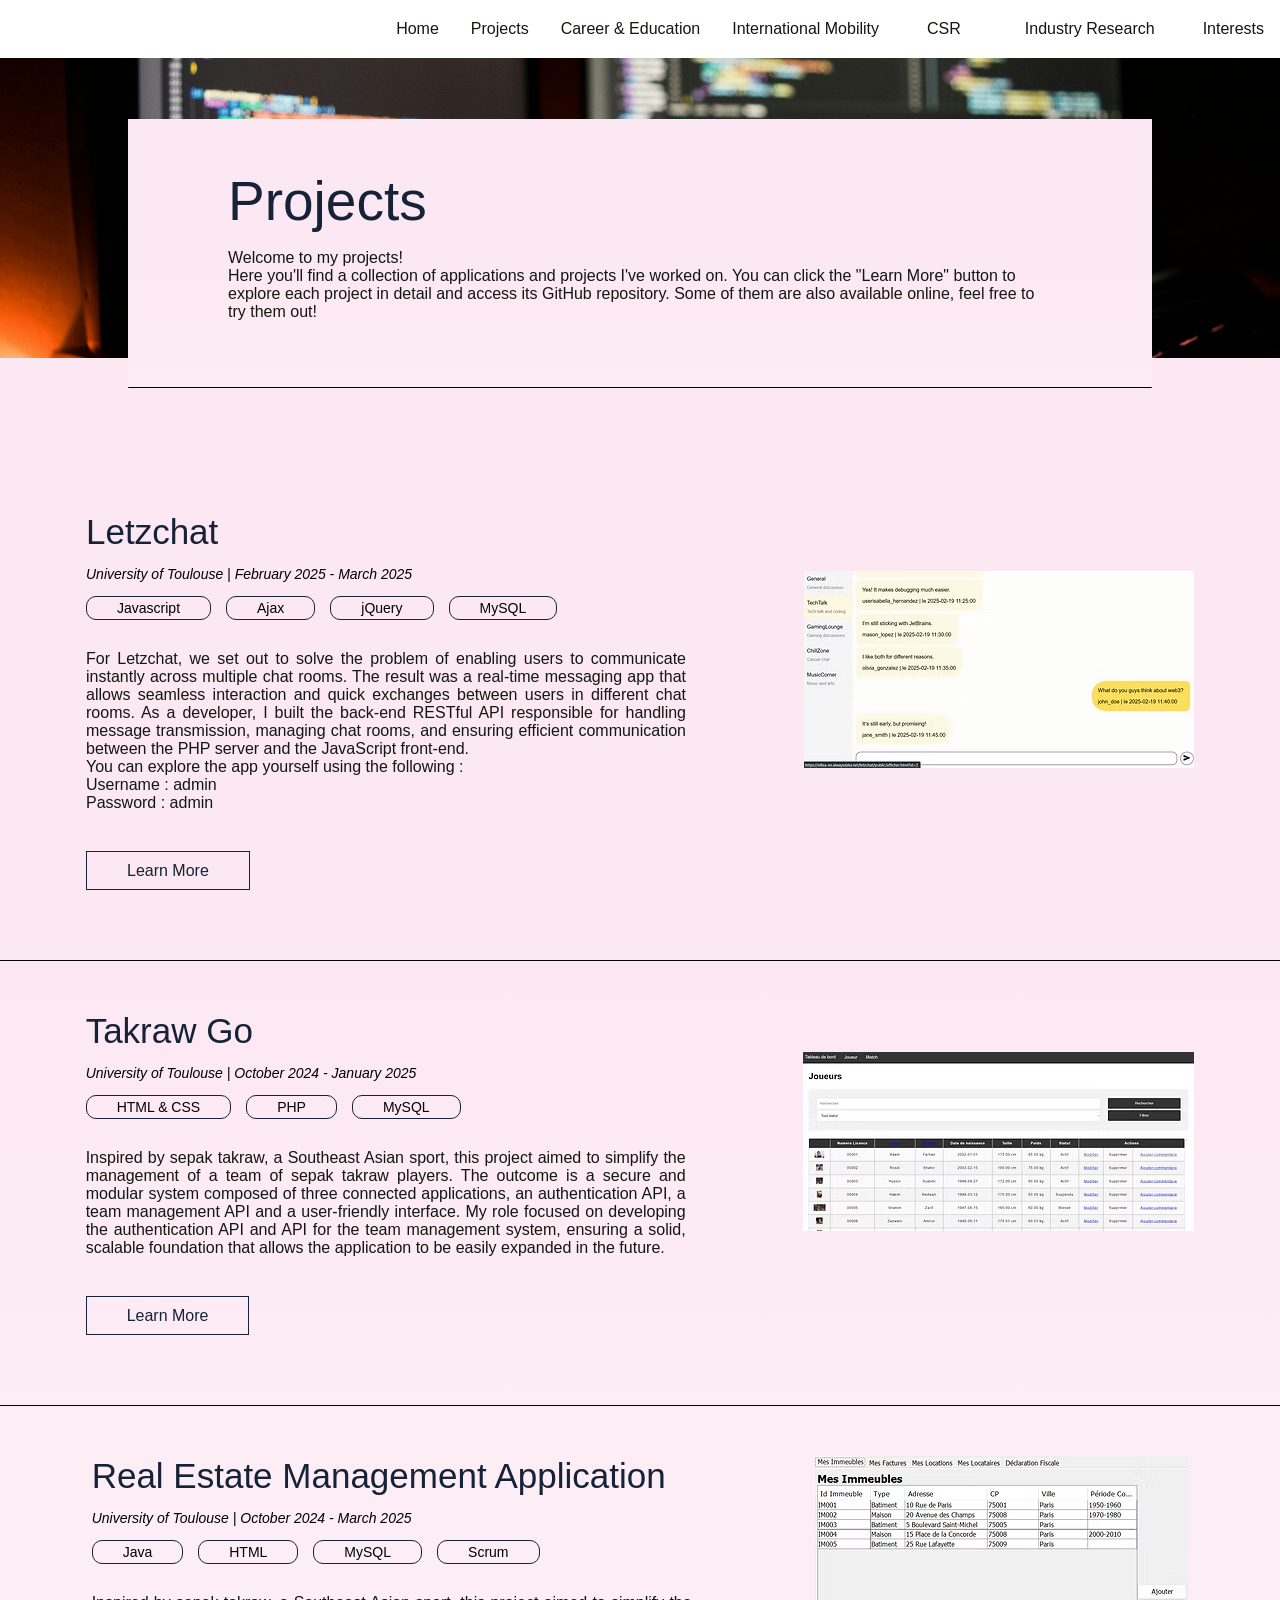
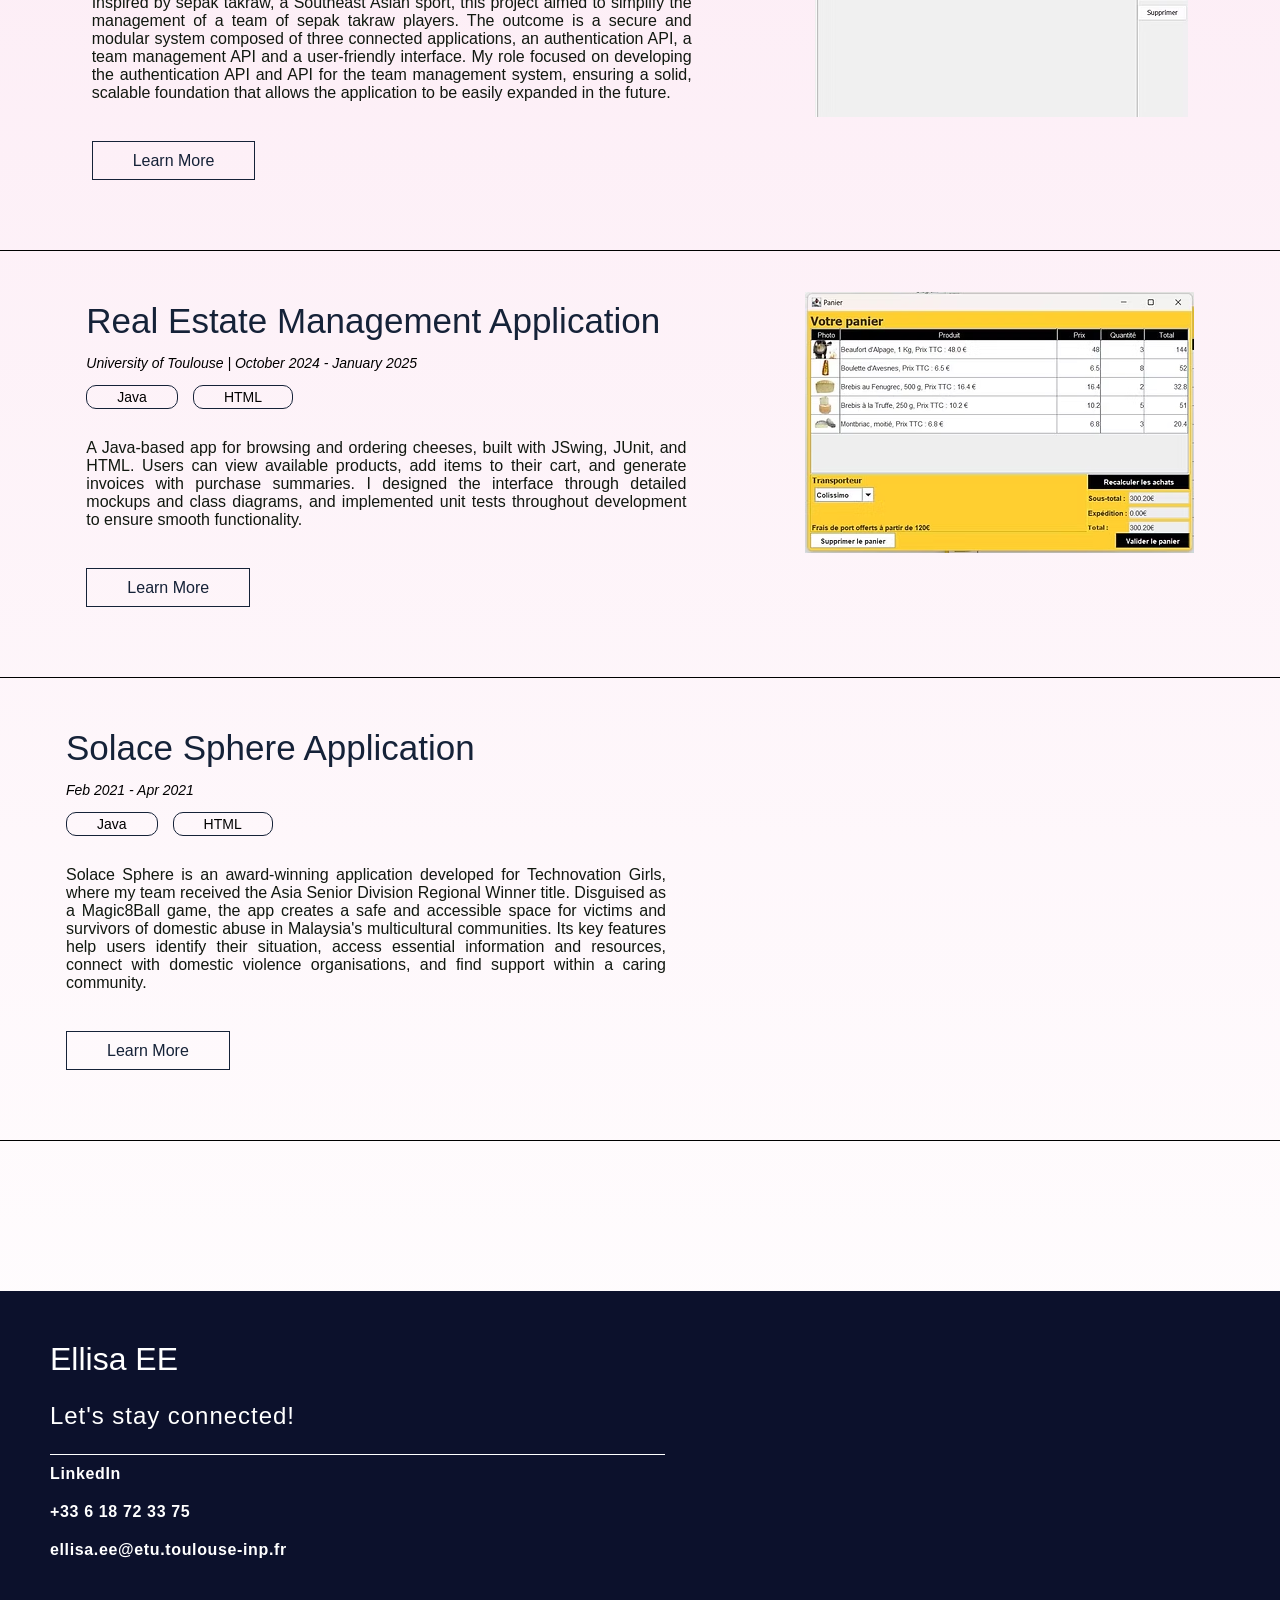
<file: projects.html>
<!DOCTYPE html>
<html>
    <head>
        <title>Projects</title>
        <link rel="stylesheet" href="css/stylesheet.css">
        <link rel="stylesheet" href="css/projects-stylesheet.css">
    </head>
    <body>
        <div class="navbar">
        <a href="index.html">Home</a>
        <a href="projects.html">Projects</a>
        <a href="career-education.html">Career & Education</a>
        <a href="international-mobility.html">International Mobility</a>
        <div class="dropdown">
                <button class="dropbtn"><a href="./csr.html">CSR</a>
                    <i class=""></i>
                </button>
                <div class="dropdown-content">
                    <a href="./csr/futurs-proches-2025.html">Futurs Proches 2025</a>
                    <a href="./csr/masaf.html">MASAF</a>
                </div>
            </div>
        <div class="dropdown">
            <button class="dropbtn"><a href="industry-research.html">Industry Research</a>
                <i class=""></i>
            </button>
            <div class="dropdown-content">
                <a href="interviews/the-architect-behind-the-systems.html">The Architect Behind the Systems</a>
                <a href="interviews/what-it-takes-to-be-a-full-stack-developer.html">What It Takes to Be a Full-Stack
                    Developer</a>
                <a href="interviews/high-stakes-data-life-as-a-squarepoint-engineer.html">High-Stakes Data: Life as a
                    Squarepoint Engineer</a>
            </div>
        </div>
        <a href="./interests.html">Interests</a>
    </div>
    
    <div style="position:relative">
        <img src="src/projects-background.jpg" style="width:100%;object-fit: cover; object-position: 50% 50%;height:300px;">
        <div class="title-card">
            <h3 style="text-align:left; padding:0;">Projects</h3>
            <div class="text-content" style="margin:0;padding:0;width:100%">
                <p style="text-align:left;padding:0; font-size:16px;">
                Welcome to my projects! <br>
                Here you'll find a collection of applications and projects I've worked on. You can click the "Learn More" button to explore each project in detail and access its GitHub repository. Some of them are also available online, feel free to try them out!
                </p>
            </div>
        </div>
    </div>
    <div style="margin-top:100px;padding-bottom:80px;border-bottom: 0.5px solid black;">
        <div style="display:flex; flex-direction: row; justify-content:space-evenly;gap: 2rem; align-items: center; flex-wrap: wrap;">
            <div style="display:flex;flex-direction:column;">
                <h5 style="text-align: left;">Letzchat</h5>
                <p style="font-size:14px;font-style: italic;margin-bottom:0;">University of Toulouse | February 2025 - March 2025</p>
                <div class="tags">
                    <p>Javascript</p>
                    <p>Ajax</p>
                    <p>jQuery</p>
                    <p>MySQL</p>
                </div>
                <div class="text-content" >
                    <p style="text-align:justify;font-size: 16px;margin-bottom:0;">
                    For Letzchat, we set out to solve the problem of enabling users to communicate instantly across multiple chat rooms. The result was a real-time messaging app that allows seamless interaction and quick exchanges between users in different chat rooms. As a developer, I built the back-end RESTful API responsible for handling message transmission, managing chat rooms, and ensuring efficient communication between the PHP server and the JavaScript front-end. <br>
                    You can explore the app yourself using the following : <br>
                    Username : admin <br>
                    Password : admin <br>
                    </p>
                </div>
                <div>
                    <a href="https://github.com/ellieee12/letzchat" target="_blank" class="project-btn">Learn More</a>
                </div>
            </div>
            <div style="margin:0;">
                <img src="src/letzchat.jpg">
            </div>
        </div>
    </div>
    <!-- Takraw Go -->
    <div style="padding-bottom:80px;border-bottom: 0.5px solid black;">
        <div style="display:flex; flex-direction: row; justify-content:space-evenly;gap: 2rem; align-items: center; flex-wrap: wrap;">
            <div style="display:flex;flex-direction:column;">
                <h5 style="text-align: left;">Takraw Go</h5>
                <p style="font-size:14px;font-style: italic;margin-bottom:0;">University of Toulouse | October 2024 - January 2025</p>
                <div class="tags">
                    <p>HTML & CSS</p>
                    <p>PHP</p>
                    <p>MySQL</p>
                </div>
                <div class="text-content" >
                    <p style="text-align:justify;font-size: 16px;margin-bottom:0;">
                    Inspired by sepak takraw, a Southeast Asian sport, this project aimed to simplify the management of a team of sepak takraw players. The outcome is a secure and modular system composed of three connected applications, an authentication API, a team management API and a user-friendly interface. My role focused on developing the authentication API and API for the team management system, ensuring a solid, scalable foundation that allows the application to be easily expanded in the future.
                    </p>
                </div>
                <div>
                    <a href="./src/takraw-go-docs.pdf" target="_blank" class="project-btn">Learn More</a>
                </div>
            </div>
            <div style="margin:0;">
                <img src="./src/takraw-go.jpg">
            </div>
        </div>
    </div>
    <!-- Real Estate Management Application -->
    <div style="padding-bottom:80px;border-bottom: 0.5px solid black;">
        <div style="display:flex; flex-direction: row; justify-content:space-evenly;gap: 2rem; align-items: center; flex-wrap: wrap;">
            <div style="display:flex;flex-direction:column;">
                <h5 style="text-align: left;">Real Estate Management Application</h5>
                <p style="font-size:14px;font-style: italic;margin-bottom:0;">University of Toulouse | October 2024 - March 2025</p>
                <div class="tags">
                    <p>Java</p>
                    <p>HTML</p>
                    <p>MySQL</p>
                    <p>Scrum</p>
                </div>
                <div class="text-content" >
                    <p style="text-align:justify;font-size: 16px;margin-bottom:0;">
                    Inspired by sepak takraw, a Southeast Asian sport, this project aimed to simplify the management of a team of sepak takraw players. The outcome is a secure and modular system composed of three connected applications, an authentication API, a team management API and a user-friendly interface. My role focused on developing the authentication API and API for the team management system, ensuring a solid, scalable foundation that allows the application to be easily expanded in the future.
                    </p>
                </div>
                <div>
                    <a href="https://github.com/ellieee12/application-gestion-immobilier" target="_blank" class="project-btn">Learn More</a>
                </div>
            </div>
            <div style="margin:0;">
                <img src="./src/real-estate.jpg">
            </div>
        </div>
    </div>
     <!-- Cheese Shop Application -->
    <div style="padding-bottom:80px;border-bottom: 0.5px solid black;">
        <div style="display:flex; flex-direction: row; justify-content:space-evenly;gap: 2rem; align-items: center; flex-wrap: wrap;">
            <div style="display:flex;flex-direction:column;">
                <h5 style="text-align: left;">Real Estate Management Application</h5>
                <p style="font-size:14px;font-style: italic;margin-bottom:0;">University of Toulouse | October 2024 - January 2025</p>
                <div class="tags">
                    <p>Java</p>
                    <p>HTML</p>
                </div>
                <div class="text-content" >
                    <p style="text-align:justify;font-size: 16px;margin-bottom:0;">
                    A Java-based app for browsing and ordering cheeses, built with JSwing, JUnit, and HTML. Users can view available products, add items to their cart, and generate invoices with purchase summaries. I designed the interface through detailed mockups and class diagrams, and implemented unit tests throughout development to ensure smooth functionality.
                    </p>
                </div>
                <div>
                    <a href="https://github.com/ellieee12/vente-fromage" target="_blank" class="project-btn">Learn More</a>
                </div>
            </div>
            <div style="margin:0;">
                <img src="./src/cheese-shop.jpg">
            </div>
        </div>
    </div>
    <!-- Solace Sphere Application -->
    <div style="padding-bottom:80px;border-bottom: 0.5px solid black;">
        <div style="display:flex; flex-direction: row; justify-content:space-evenly;gap: 2rem; align-items: center; flex-wrap: wrap;">
            <div style="display:flex;flex-direction:column;">
                <h5 style="text-align: left;">Solace Sphere Application</h5>
                <p style="font-size:14px;font-style: italic;margin-bottom:0;">Feb 2021 - Apr 2021</p>
                <div class="tags">
                    <p>Java</p>
                    <p>HTML</p>
                </div>
                <div class="text-content" >
                    <p style="text-align:justify;font-size: 16px;margin-bottom:0;">
                    Solace Sphere is an award-winning application developed for Technovation Girls, where my team received the Asia Senior Division Regional Winner title. Disguised as a Magic8Ball game, the app creates a safe and accessible space for victims and survivors of domestic abuse in Malaysia's multicultural communities. Its key features help users identify their situation, access essential information and resources, connect with domestic violence organisations, and find support within a caring community.
                    </p>
                </div>
                <div>
                    <a href="https://www.youtube.com/watch?v=k3P1jOGTkEM" target="_blank" class="project-btn">Learn More</a>
                </div>
            </div>
            <div style="margin:0;">
                <iframe width="450" height="350" src="https://www.youtube.com/embed/blHzcJZzfKs?si=ccvaKuYUXWYYRFt2" title="YouTube video player" frameborder="0" allow="accelerometer; autoplay; clipboard-write; encrypted-media; gyroscope; picture-in-picture; web-share" referrerpolicy="strict-origin-when-cross-origin" allowfullscreen></iframe>
            </div>
        </div>
    </div>
        <div class="footer">
            <p class="title">Ellisa EE</p>
            <p class="subtitle">Let's stay connected!</p>
            <div class="line"></div>
            <div class="contacts">
                <a href="https://www.linkedin.com/in/ellisa-ee-982103213/" target="_blank">LinkedIn</a>
                <a href="tel:+33618723375">+33 6 18 72 33 75</a>
                <a href="mailto:ellisa.ee@etu.toulouse-inp.fr">ellisa.ee@etu.toulouse-inp.fr</a>
            </div>
        </div>
    </body>
</html>
</file>
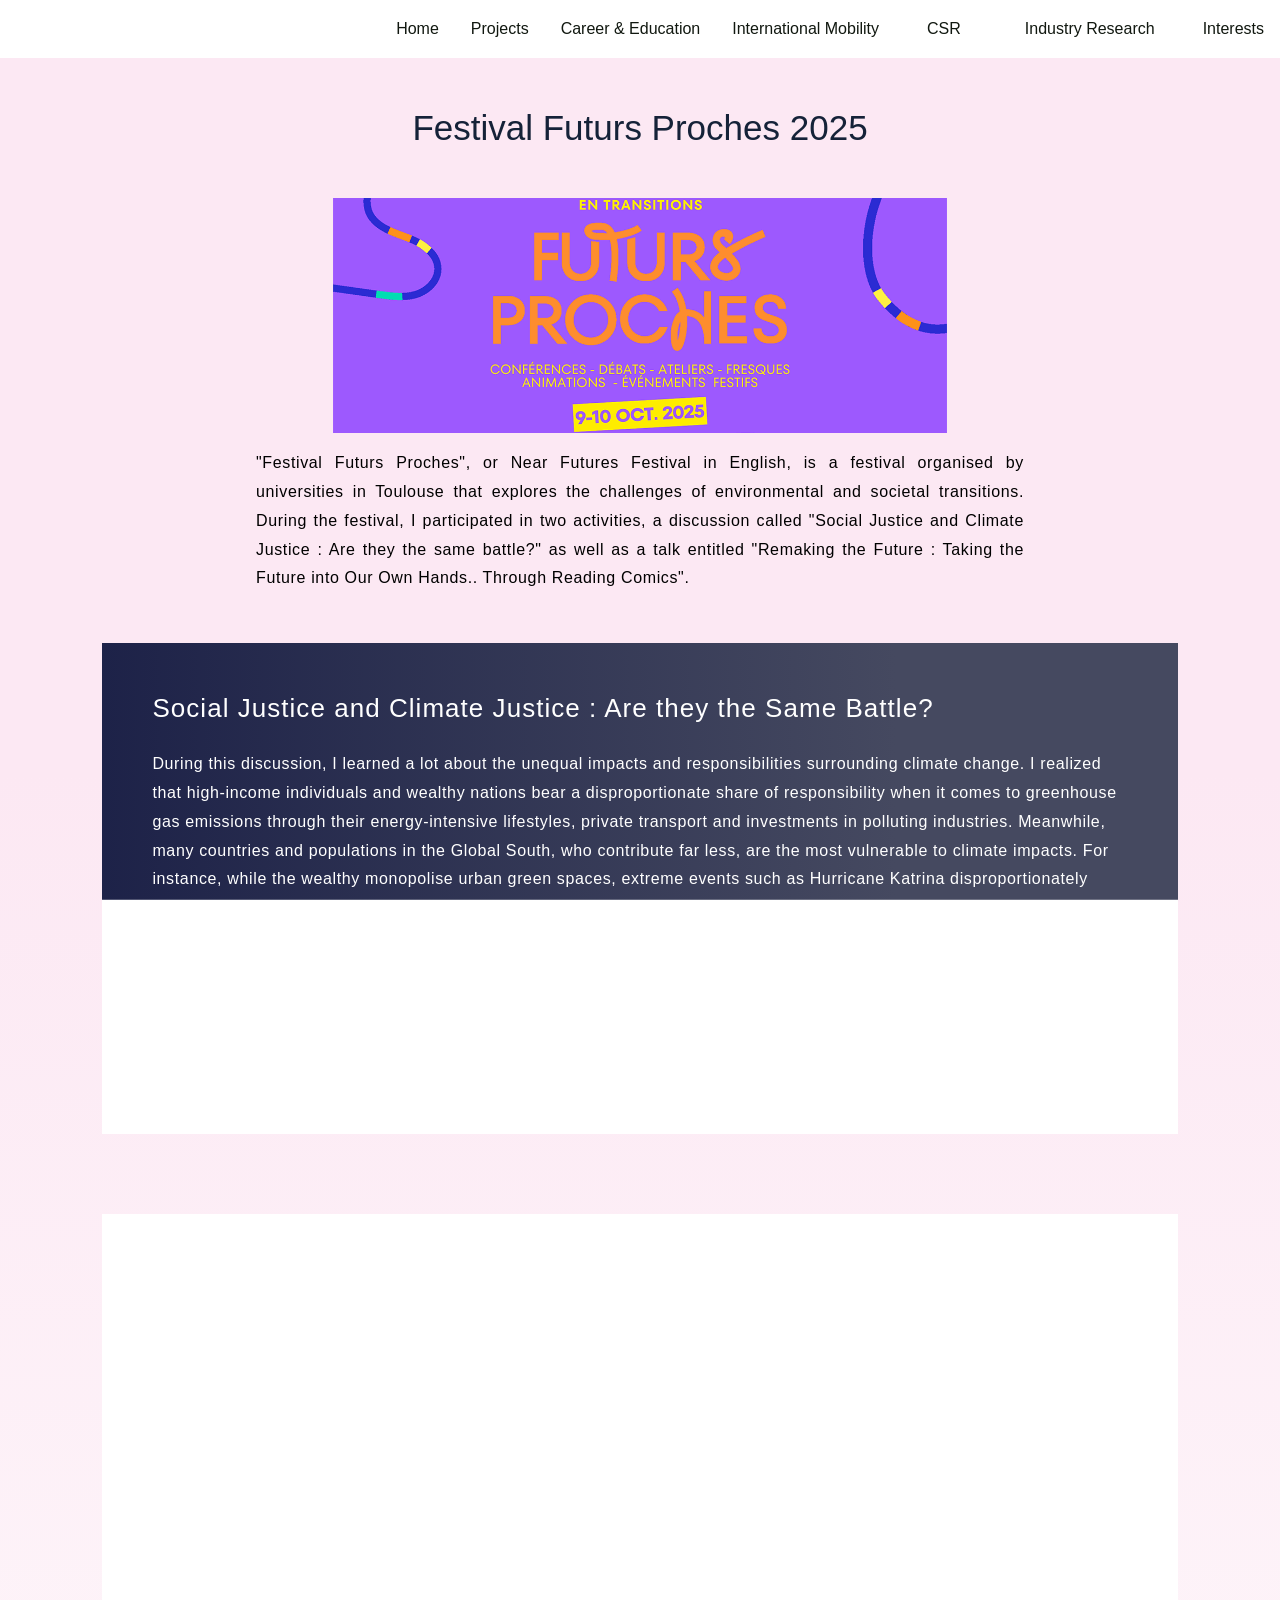
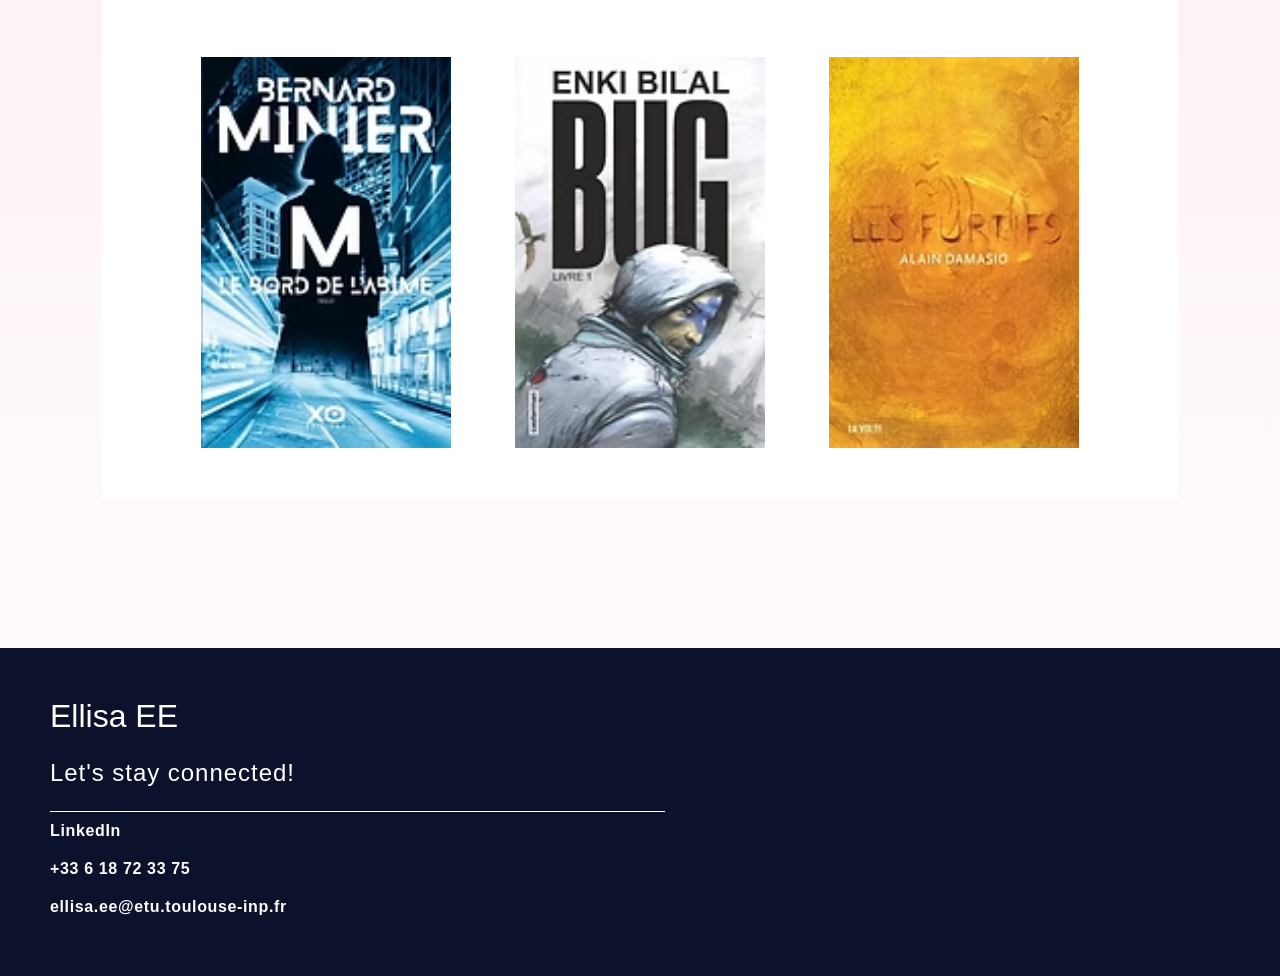
<file: csr/futurs-proches-2025.html>
<!DOCTYPE html>
<html>
    <head>
        <title>CSR</title>
        <link rel="stylesheet" href="../css/stylesheet.css">
        <link rel="stylesheet" href="../css/csr-stylesheet.css">
    </head>
    <body>
        <div class="navbar">
            <a href="../index.html">Home</a>
            <a href="../projects.html">Projects</a>
            <a href="../career-education.html">Career & Education</a>
            <a href="../international-mobility.html">International Mobility</a>
            <div class="dropdown">
                <button class="dropbtn"><a href="../csr.html">CSR</a>
                    <i class=""></i>
                </button>
                <div class="dropdown-content">
                    <a href="./futurs-proches-2025.html">Futurs Proches 2025</a>
                    <a href="./masaf.html">MASAF</a>
                </div>
            </div>
            <div class="dropdown">
                <button class="dropbtn"><a href="../industry-research.html">Industry Research</a>
                    <i class=""></i>
                </button>
                <div class="dropdown-content">
                    <a href="../interviews/the-architect-behind-the-systems.html">The Architect Behind the Systems</a>
                    <a href="../interviews/what-it-takes-to-be-a-full-stack-developer.html">What It Takes to Be a Full-Stack Developer</a>
                    <a href="../interviews/high-stakes-data-life-as-a-squarepoint-engineer.html">High-Stakes Data: Life as a Squarepoint Engineer</a>
                </div>
            </div>
            <a href="../interests.html">Interests</a>
        </div>
        
        <div class="progress-with-purpose" style="display:flex;flex-direction: column;align-items: center;">
            <h5 style="margin-bottom:50px;">Festival Futurs Proches 2025</h5>
            <img style="width:80%" src="../src/futurs-proches-2025-banner.jpg">
            <p style="margin-bottom:50px;">"Festival Futurs Proches", or Near Futures Festival in English, is a festival organised by universities in Toulouse that explores the challenges of environmental and societal transitions. During the festival, I participated in two activities, a discussion called "Social Justice and Climate Justice : Are they the same battle?" as well as a talk entitled "Remaking the Future : Taking the Future into Our Own Hands.. Through Reading Comics".</p>
        </div>
        <div class="info-card">
            <p class="info-title">Social Justice and Climate Justice : Are they the Same Battle?</p>
            <p class="info-text">
                During this discussion, I learned a lot about the unequal impacts and responsibilities surrounding climate change. I realized that high-income individuals and wealthy nations bear a disproportionate share of responsibility when it comes to greenhouse gas emissions through their energy-intensive lifestyles, private transport and investments in polluting industries. Meanwhile, many countries and populations in the Global South, who contribute far less, are the most vulnerable to climate impacts. For instance, while the wealthy monopolise urban green spaces, extreme events such as Hurricane Katrina disproportionately affect poorer populations who may not have the means to shelter themselves.<br><br>
                The discussion also highlighted that while we have the technologies to reduce emissions and mitigate climate change, political agreement and fair implementation are major hurdles. Overall, I left with a deeper understanding of the need for climate actions that are both effective and just, taking into account responsibility, vulnerability and global equity.
            </p>
        </div>
        <div class="info-card">
            <p class="info-title">
                Remaking the Future : Taking the Future into Our Own Hands ... Through Reading Comics
            </p>
            <p class="info-text">
                Stories have always been reflection of humanity, shedding light unto our feelings, hopes and fears. Today, fiction, more specifically comic books, has become a unique medium for questioning our future in the face of technological change. <br>
                Through three works, M, le Bord de l'Abime, Bug by Enki Bilal, and Les Furtifs by Alain Damasio, this talk explores the tensions between autonomy and technological dependence. <br>
                Werber envisions a failing humanity absorbed by transhumanism. Bilal portrays a collapsing society, paralyzed by its distrust of technology whereas Damasio sketches a future of rediscovery, where humans regain their creative power through reconnection with the living world. <br>
                These stories remind us that our future is not yet written, and that our imagination remains our greatest strength to envision new possibilities in order to become the authors of our own destiny in face of rapid technological advancement.
            </p>
            <div class="info-img">
                <img src="../src/csr-m.jpg">
                <img src="../src/csr-bug.jpg">
                <img src="../src/csr-furtifs.jpg">
            </div>
        </div>
        <div class="footer">
            <p class="title">Ellisa EE</p>
            <p class="subtitle">Let's stay connected!</p>
            <div class="line"></div>
            <div class="contacts">
                <a href="https://www.linkedin.com/in/ellisa-ee-982103213/" target="_blank">LinkedIn</a>
                <a href="tel:+33618723375">+33 6 18 72 33 75</a>
                <a href="mailto:ellisa.ee@etu.toulouse-inp.fr">ellisa.ee@etu.toulouse-inp.fr</a>
            </div>
        </div>
    </body>
</html>
</file>
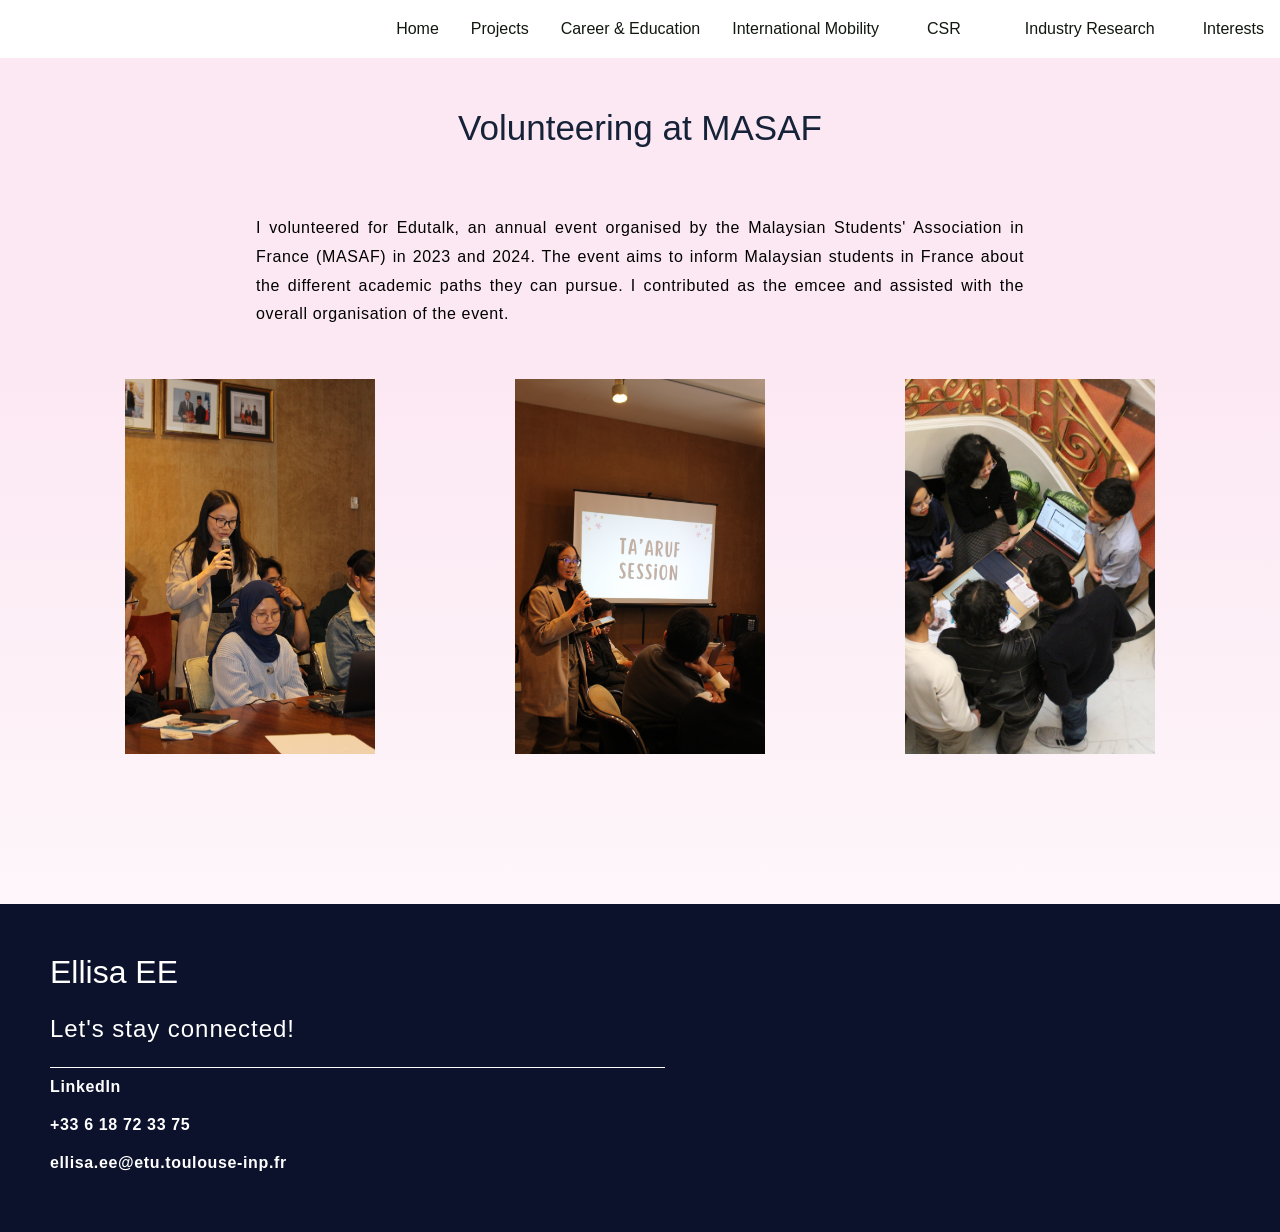
<file: csr/masaf.html>
<!DOCTYPE html>
<html>
    <head>
        <title>CSR</title>
        <link rel="stylesheet" href="../css/stylesheet.css">
        <link rel="stylesheet" href="../css/csr-stylesheet.css">
    </head>
    <body>
        <div class="navbar">
            <a href="../index.html">Home</a>
            <a href="../projects.html">Projects</a>
            <a href="../career-education.html">Career & Education</a>
            <a href="../international-mobility.html">International Mobility</a>
            <div class="dropdown">
                <button class="dropbtn"><a href="../csr.html">CSR</a>
                    <i class=""></i>
                </button>
                <div class="dropdown-content">
                    <a href="./futurs-proches-2025.html">Futurs Proches 2025</a>
                    <a href="./masaf.html">MASAF</a>
                </div>
            </div>
            <div class="dropdown">
                <button class="dropbtn"><a href="../industry-research.html">Industry Research</a>
                    <i class=""></i>
                </button>
                <div class="dropdown-content">
                    <a href="../interviews/the-architect-behind-the-systems.html">The Architect Behind the Systems</a>
                    <a href="../interviews/what-it-takes-to-be-a-full-stack-developer.html">What It Takes to Be a Full-Stack Developer</a>
                    <a href="../interviews/high-stakes-data-life-as-a-squarepoint-engineer.html">High-Stakes Data: Life as a Squarepoint Engineer</a>
                </div>
            </div>
            <a href="../interests.html">Interests</a>
        </div>
        
        <div class="progress-with-purpose" style="display:flex;flex-direction: column;align-items: center;">
            <h5 style="margin-bottom:50px;">Volunteering at MASAF</h5>
            <p style="margin-bottom:50px;">I volunteered for Edutalk, an annual event organised by the Malaysian Students' Association in France (MASAF) in 2023 and 2024. The event aims to inform Malaysian students in France about the different academic paths they can pursue. I contributed as the emcee and assisted with the overall organisation of the event.</p>
        </div>
        <div class="info-img">
            <img src="../src/masaf-edutalk-1.jpg">
            <img src="../src/masaf-edutalk-2.jpg">
            <img src="../src/masaf-edutalk-3.jpg">
        </div>
        <div class="footer">
            <p class="title">Ellisa EE</p>
            <p class="subtitle">Let's stay connected!</p>
            <div class="line"></div>
            <div class="contacts">
                <a href="https://www.linkedin.com/in/ellisa-ee-982103213/" target="_blank">LinkedIn</a>
                <a href="tel:+33618723375">+33 6 18 72 33 75</a>
                <a href="mailto:ellisa.ee@etu.toulouse-inp.fr">ellisa.ee@etu.toulouse-inp.fr</a>
            </div>
        </div>
    </body>
</html>
</file>
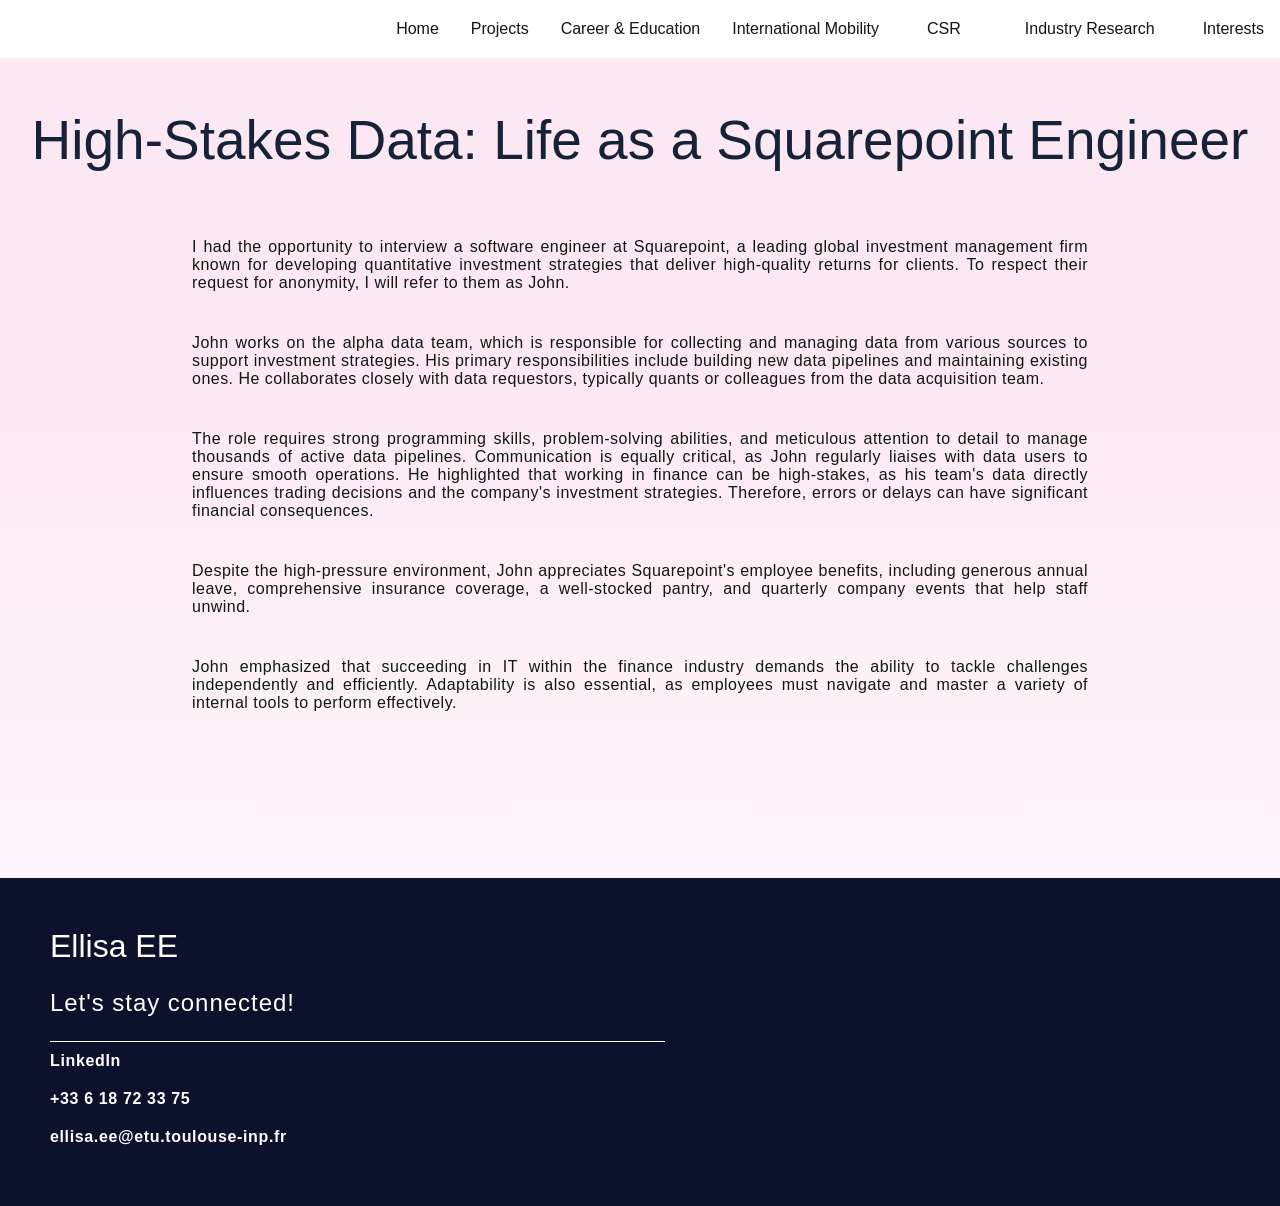
<file: interviews/high-stakes-data-life-as-a-squarepoint-engineer.html>
<!DOCTYPE html>
<html>
    <head>
        <title>Industry Research</title>
        <link rel="stylesheet" href="../css/stylesheet.css">
    </head>
    <body>
        <div class="navbar">
            <a href="../index.html">Home</a>
            <a href="../projects.html">Projects</a>
            <a href="../career-education.html">Career & Education</a>
            <a href="../international-mobility.html">International Mobility</a>
            <div class="dropdown">
                <button class="dropbtn"><a href="../csr.html">CSR</a>
                    <i class=""></i>
                </button>
                <div class="dropdown-content">
                    <a href="../csr/futurs-proches-2025.html">Futurs Proches 2025</a>
                    <a href="../csr/masaf.html">MASAF</a>
                </div>
            </div>
            <div class="dropdown">
                <button class="dropbtn"><a href="../industry-research.html">Industry Research</a>
                    <i class=""></i>
                </button>
                <div class="dropdown-content">
                    <a href="./the-architect-behind-the-systems.html">The Architect Behind the Systems</a>
                    <a href="./what-it-takes-to-be-a-full-stack-developer.html">What It Takes to Be a Full-Stack Developer</a>
                    <a href="./high-stakes-data-life-as-a-squarepoint-engineer.html">High-Stakes Data: Life as a Squarepoint Engineer</a>
                </div>
            </div>
            <a href="../interests.html">Interests</a>
        </div>
        <h3 style="margin-bottom:50px;">High-Stakes Data: Life as a Squarepoint Engineer</h3>
        <div class="paragraph-content">
            <p>I had the opportunity to interview a software engineer at Squarepoint, a leading global investment management firm known for developing quantitative investment strategies that deliver high-quality returns for clients. To respect their request for anonymity, I will refer to them as John.</p>
            <p>John works on the alpha data team, which is responsible for collecting and managing data from various sources to support investment strategies. His primary responsibilities include building new data pipelines and maintaining existing ones. He collaborates closely with data requestors, typically quants or colleagues from the data acquisition team.</p>
            <p>The role requires strong programming skills, problem-solving abilities, and meticulous attention to detail to manage thousands of active data pipelines. Communication is equally critical, as John regularly liaises with data users to ensure smooth operations. He highlighted that working in finance can be high-stakes, as his team's data directly influences trading decisions and the company's investment strategies. Therefore, errors or delays can have significant financial consequences.</p>
            <p>Despite the high-pressure environment, John appreciates Squarepoint's employee benefits, including generous annual leave, comprehensive insurance coverage, a well-stocked pantry, and quarterly company events that help staff unwind.</p>
            <p>John emphasized that succeeding in IT within the finance industry demands the ability to tackle challenges independently and efficiently. Adaptability is also essential, as employees must navigate and master a variety of internal tools to perform effectively.</p>
        </div>
        <div class="footer">
            <p class="title">Ellisa EE</p>
            <p class="subtitle">Let's stay connected!</p>
            <div class="line"></div>
            <div class="contacts">
                <a href="https://www.linkedin.com/in/ellisa-ee-982103213/" target="_blank">LinkedIn</a>
                <a href="tel:+33618723375">+33 6 18 72 33 75</a>
                <a href="mailto:ellisa.ee@etu.toulouse-inp.fr">ellisa.ee@etu.toulouse-inp.fr</a>
            </div>
        </div>
    </body>
</html>
</file>
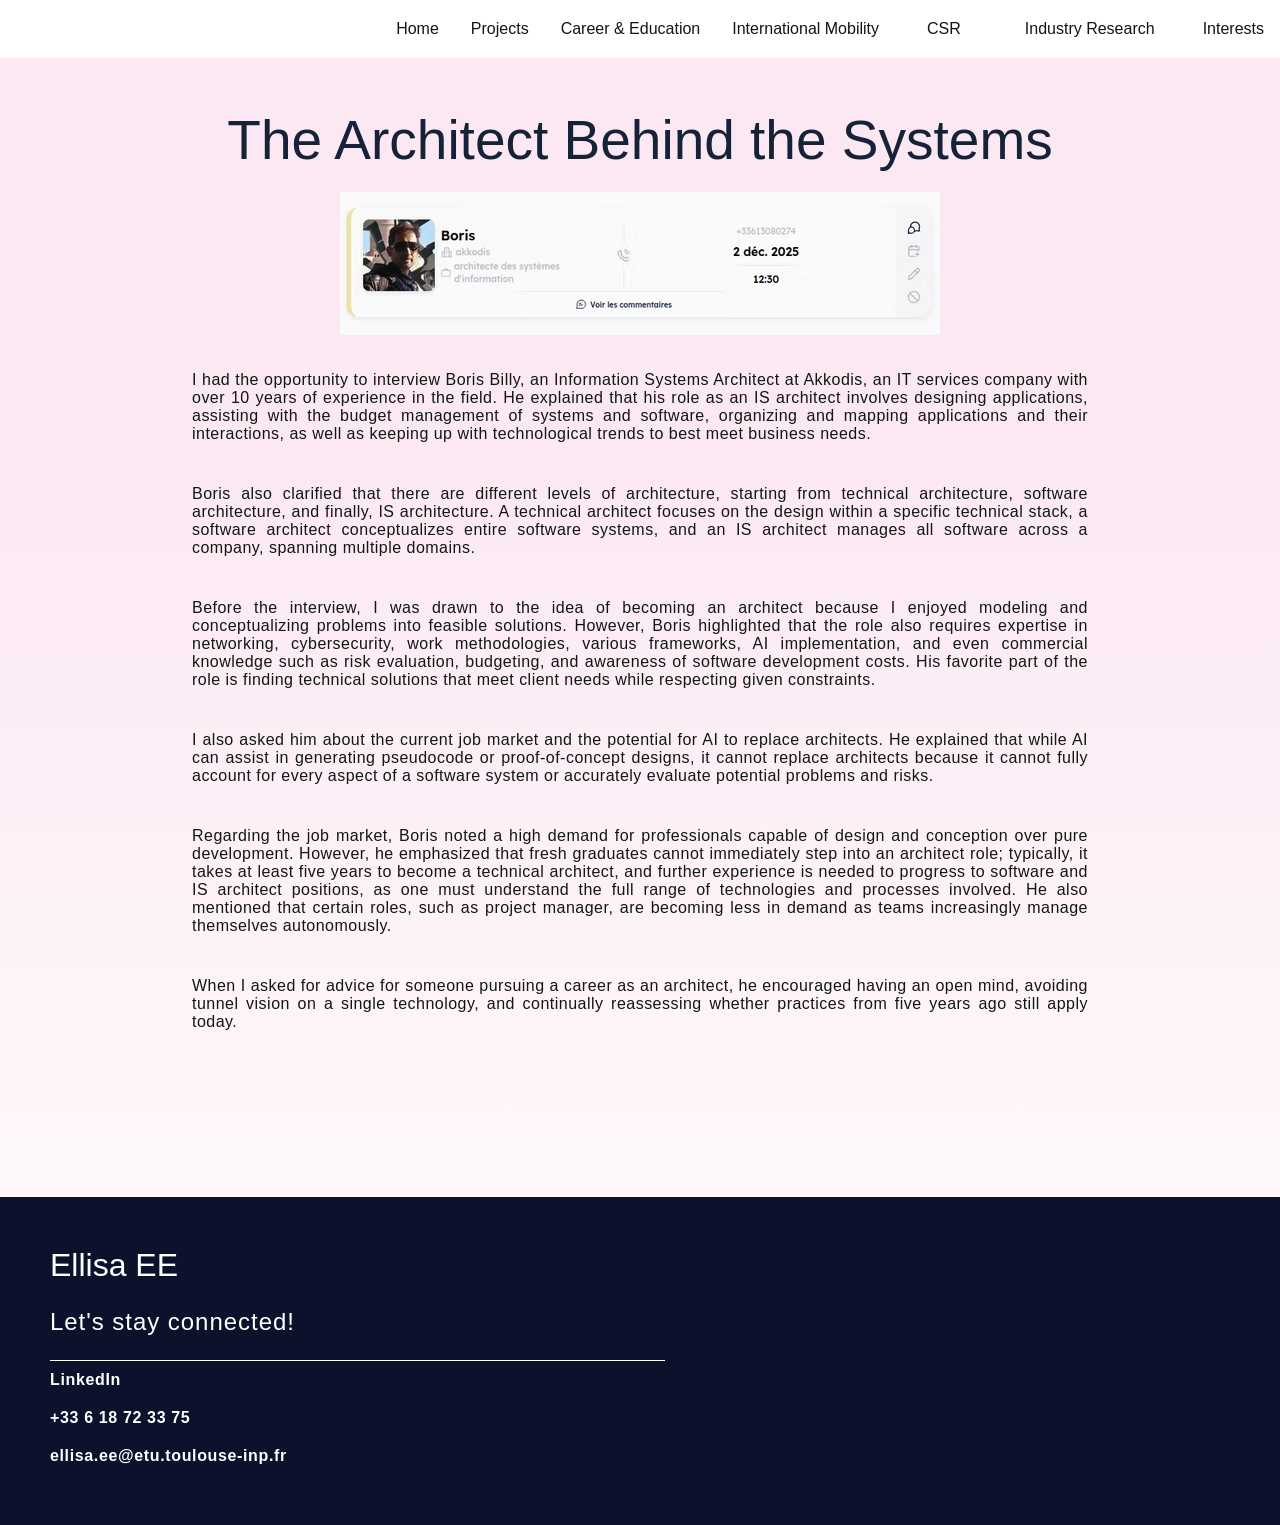
<file: interviews/the-architect-behind-the-systems.html>
<!DOCTYPE html>
<html>
    <head>
        <title>Industry Research</title>
        <link rel="stylesheet" href="../css/stylesheet.css">
    </head>
    <body>
        <div class="navbar">
            <a href="../index.html">Home</a>
            <a href="../projects.html">Projects</a>
            <a href="../career-education.html">Career & Education</a>
            <a href="../international-mobility.html">International Mobility</a>
            <div class="dropdown">
                <button class="dropbtn"><a href="../csr.html">CSR</a>
                    <i class=""></i>
                </button>
                <div class="dropdown-content">
                    <a href="../csr/futurs-proches-2025.html">Futurs Proches 2025</a>
                    <a href="../csr/masaf.html">MASAF</a>
                </div>
            </div>
            <div class="dropdown">
                <button class="dropbtn"><a href="../industry-research.html">Industry Research</a>
                    <i class=""></i>
                </button>
                <div class="dropdown-content">
                    <a href="./the-architect-behind-the-systems.html">The Architect Behind the Systems</a>
                    <a href="./what-it-takes-to-be-a-full-stack-developer.html">What It Takes to Be a Full-Stack Developer</a>
                    <a href="./high-stakes-data-life-as-a-squarepoint-engineer.html">High-Stakes Data: Life as a Squarepoint Engineer</a>
                </div>
            </div>
            <a href="../interests.html">Interests</a>
        </div>
        <h3>The Architect Behind the Systems</h3>
        <div style="display:flex; justify-content:center;margin:20px 0 20px 0;">
            <img src="../src/boris-billy.jpg">
        </div>
        <div class="paragraph-content">
            <p>I had the opportunity to interview Boris Billy, an Information Systems Architect at Akkodis, an IT services company with over 10 years of experience in the field. He explained that his role as an IS architect involves designing applications, assisting with the budget management of systems and software, organizing and mapping applications and their interactions, as well as keeping up with technological trends to best meet business needs.</p>
            <p>Boris also clarified that there are different levels of architecture, starting from technical architecture, software architecture, and finally, IS architecture. A technical architect focuses on the design within a specific technical stack, a software architect conceptualizes entire software systems, and an IS architect manages all software across a company, spanning multiple domains.</p>
            <p>Before the interview, I was drawn to the idea of becoming an architect because I enjoyed modeling and conceptualizing problems into feasible solutions. However, Boris highlighted that the role also requires expertise in networking, cybersecurity, work methodologies, various frameworks, AI implementation, and even commercial knowledge such as risk evaluation, budgeting, and awareness of software development costs. His favorite part of the role is finding technical solutions that meet client needs while respecting given constraints.</p>
            <p>I also asked him about the current job market and the potential for AI to replace architects. He explained that while AI can assist in generating pseudocode or proof-of-concept designs, it cannot replace architects because it cannot fully account for every aspect of a software system or accurately evaluate potential problems and risks.</p>
            <p>Regarding the job market, Boris noted a high demand for professionals capable of design and conception over pure development. However, he emphasized that fresh graduates cannot immediately step into an architect role; typically, it takes at least five years to become a technical architect, and further experience is needed to progress to software and IS architect positions, as one must understand the full range of technologies and processes involved. He also mentioned that certain roles, such as project manager, are becoming less in demand as teams increasingly manage themselves autonomously.</p>
            <p>When I asked for advice for someone pursuing a career as an architect, he encouraged having an open mind, avoiding tunnel vision on a single technology, and continually reassessing whether practices from five years ago still apply today.</p>
        </div>
        <div class="footer">
            <p class="title">Ellisa EE</p>
            <p class="subtitle">Let's stay connected!</p>
            <div class="line"></div>
            <div class="contacts">
                <a href="https://www.linkedin.com/in/ellisa-ee-982103213/" target="_blank">LinkedIn</a>
                <a href="tel:+33618723375">+33 6 18 72 33 75</a>
                <a href="mailto:ellisa.ee@etu.toulouse-inp.fr">ellisa.ee@etu.toulouse-inp.fr</a>
            </div>
        </div>
    </body>
</html>
</file>
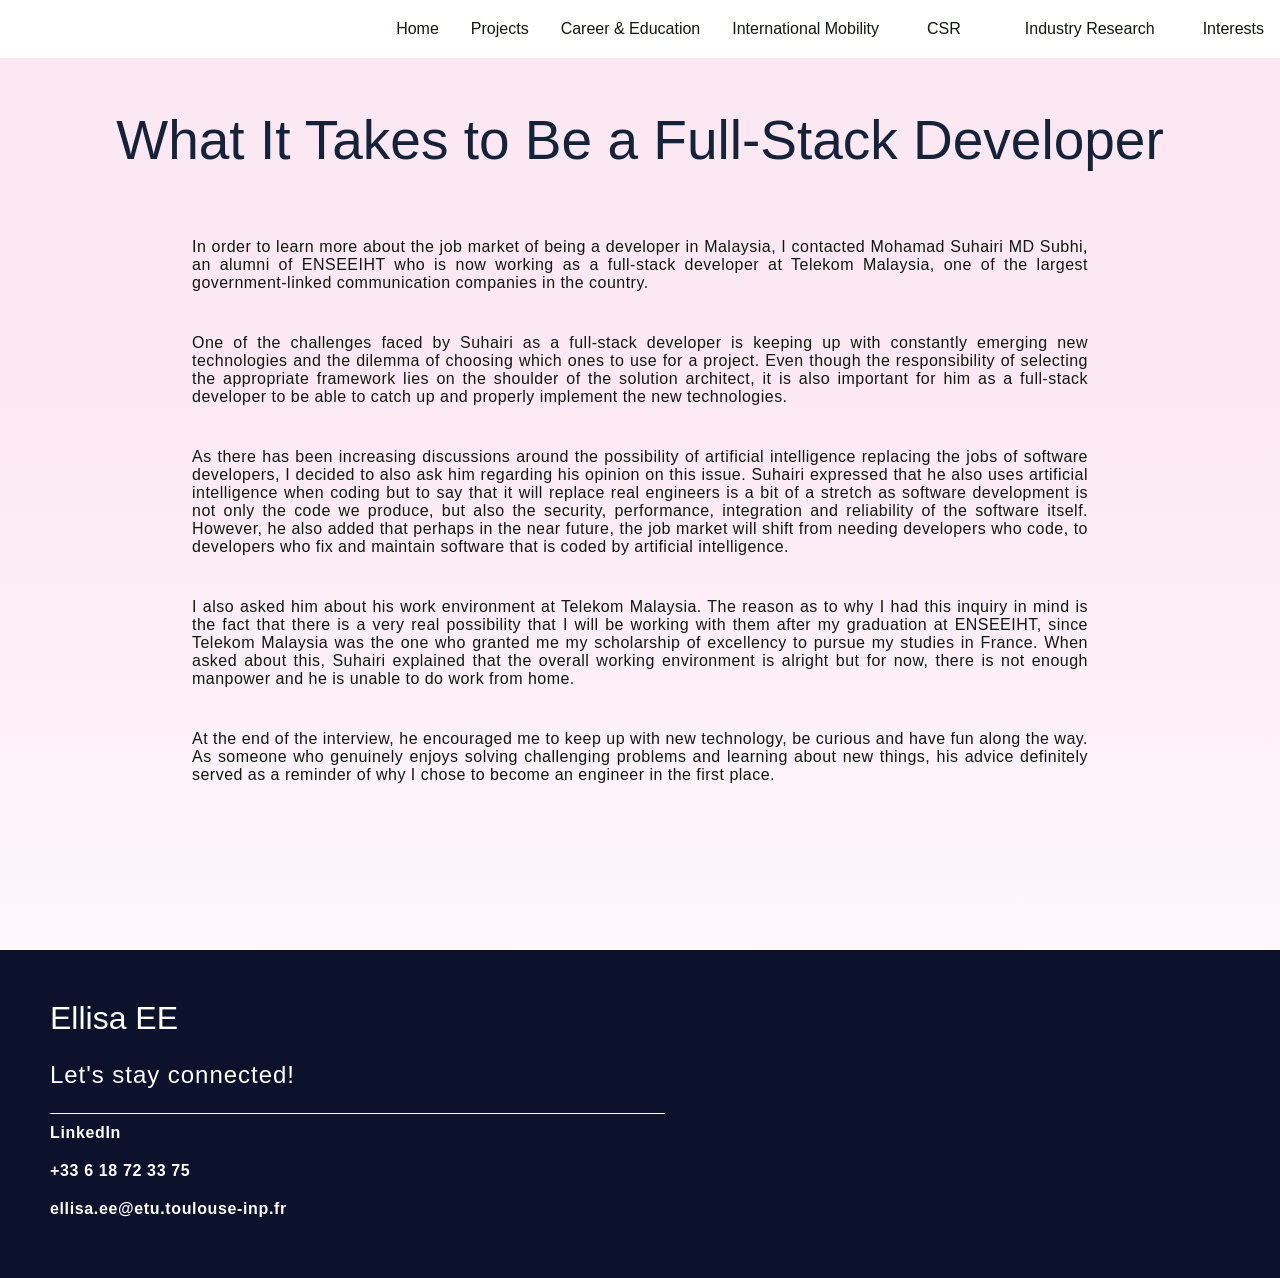
<file: interviews/what-it-takes-to-be-a-full-stack-developer.html>
<!DOCTYPE html>
<html>
    <head>
        <title>Industry Research</title>
        <link rel="stylesheet" href="../css/stylesheet.css">
    </head>
    <body>
        <div class="navbar">
            <a href="../index.html">Home</a>
            <a href="../projects.html">Projects</a>
            <a href="../career-education.html">Career & Education</a>
            <a href="../international-mobility.html">International Mobility</a>
            <div class="dropdown">
                <button class="dropbtn"><a href="../csr.html">CSR</a>
                    <i class=""></i>
                </button>
                <div class="dropdown-content">
                    <a href="../csr/futurs-proches-2025.html">Futurs Proches 2025</a>
                    <a href="../csr/masaf.html">MASAF</a>
                </div>
            </div>
            <div class="dropdown">
                <button class="dropbtn"><a href="../industry-research.html">Industry Research</a>
                    <i class=""></i>
                </button>
                <div class="dropdown-content">
                    <a href="./the-architect-behind-the-systems.html">The Architect Behind the Systems</a>
                    <a href="./what-it-takes-to-be-a-full-stack-developer.html">What It Takes to Be a Full-Stack Developer</a>
                    <a href="./high-stakes-data-life-as-a-squarepoint-engineer.html">High-Stakes Data: Life as a Squarepoint Engineer</a>
                </div>
            </div>
            <a href="../interests.html">Interests</a>
        </div>
        <h3 style="margin-bottom:50px;">What It Takes to Be a Full-Stack Developer</h3>
        <div class="paragraph-content">
            <p>In order to learn more about the job market of being a developer in Malaysia, I contacted Mohamad Suhairi MD Subhi, an alumni of ENSEEIHT who is now working as a full-stack developer at Telekom Malaysia, one of the largest government-linked communication companies in the country.</p>
            <p>One of the challenges faced by Suhairi as a full-stack developer is keeping up with constantly emerging new technologies and the dilemma of choosing which ones to use for a project. Even though the responsibility of selecting the appropriate framework lies on the shoulder of the solution architect, it is also important for him as a full-stack developer to be able to catch up and properly implement the new technologies.</p>
            <p>As there has been increasing discussions around the possibility of artificial intelligence replacing the jobs of software developers, I decided to also ask him regarding his opinion on this issue. Suhairi expressed that he also uses artificial intelligence when coding but to say that it will replace real engineers is a bit of a stretch as software development is not only the code we produce, but also the security, performance, integration and reliability of the software itself. However, he also added that perhaps in the near future, the job market will shift from needing developers who code, to developers who fix and maintain software that is coded by artificial intelligence.</p>
            <p>I also asked him about his work environment at Telekom Malaysia. The reason as to why I had this inquiry in mind is the fact that there is a very real possibility that I will be working with them after my graduation at ENSEEIHT, since Telekom Malaysia was the one who granted me my scholarship of excellency to pursue my studies in France. When asked about this, Suhairi explained that the overall working environment is alright but for now, there is not enough manpower and he is unable to do work from home.</p>
            <p>At the end of the interview, he encouraged me to keep up with new technology, be curious and have fun along the way. As someone who genuinely enjoys solving challenging problems and learning about new things, his advice definitely served as a reminder of why I chose to become an engineer in the first place.</p>
        </div>
        <div class="footer">
            <p class="title">Ellisa EE</p>
            <p class="subtitle">Let's stay connected!</p>
            <div class="line"></div>
            <div class="contacts">
                <a href="https://www.linkedin.com/in/ellisa-ee-982103213/" target="_blank">LinkedIn</a>
                <a href="tel:+33618723375">+33 6 18 72 33 75</a>
                <a href="mailto:ellisa.ee@etu.toulouse-inp.fr">ellisa.ee@etu.toulouse-inp.fr</a>
            </div>
        </div>
    </body>
</html>
</file>
<file: css/stylesheet.css>
html {
  background-color: #FFFFFF; /* what shows when you overscroll */
}

body {
  margin: 0;
  min-height: 100vh;
  background-color: #FFFFFF;
  background-image: linear-gradient(to top, #FFFFFF 0%, #FCE8F3 70%);
  background-repeat: no-repeat;
  /* no background-attachment: fixed, and no height: 100% */
  font-family: madefor-text, helveticaneuew01-45ligh, helveticaneuew02-45ligh, helveticaneuew10-45ligh, sans-serif;
}
/* Navbar container */
.navbar {
  overflow: hidden;
  background-color: white;
  display:flex;
  justify-content: flex-end;
}

.dropbtn{
  transition: all 0.4s;
}
/* Links inside the navbar */
.navbar a{
  font-size: 16px;
  color: #111810;
  text-align: center;
  padding: 20px 16px;
  text-decoration: none;
  transition: all 0.4s;
}

/* The dropdown container */
.dropdown {
  float: left;
  overflow: hidden;
}

/* Dropdown button */
.dropdown .dropbtn {
  font-size: 16px;
  border: none;
  outline: none;
  color: #111810;
  padding: 20px 16px;
  background-color: inherit;
  font-family: inherit; /* Important for vertical align on mobile phones */
  margin: 0; /* Important for vertical align on mobile phones */
}

.navbar a:hover, .dropdown:hover .dropbtn, .btn:hover{
  backface-visibility: hidden;
  transform: scale(1.07);
}

/* Dropdown content (hidden by default) */
.dropdown-content {
  display: none;
  position: absolute;
  background-color: #f9f9f9;
  min-width: 160px;
  box-shadow: 0px 8px 16px 0px rgba(0,0,0,0.2);
  z-index: 999;
}

/* Links inside the dropdown */
.dropdown-content a {
  float: none;
  color: black;
  padding: 12px 16px;
  text-decoration: none;
  display: block;
  text-align: left;
}

/* Add a grey background color to dropdown links on hover */
.dropdown-content a:hover {
  background-color: #ddd;
}

/* Show the dropdown menu on hover */
.dropdown:hover .dropdown-content {
  display: block;
}

/* Button design */
.btn{
    background-color:#152238;
    color:white;
    padding: 20px 16px;
    font-size: 16px;
    border:none;
    font-weight: bold;
    text-decoration: none;
    transition: all 0.4s;
}

/**Video**/
.video-content{
  display:flex;
  flex-direction: column;
  align-items: center;
  justify-content:center;
}
.video-content video {
  width:50%;
}

.cover{
  display:flex;
  flex-direction: row;
  align-items:center;
  justify-content: space-between;
  margin: 0px 8%;
}
.left-cover{
  display:flex;
  flex-direction:column;
  justify-content: flex-start;
}
.img{
  width: 458px;
  height: 515px;
  object-fit: cover;
  object-position: 50% 50%;
}

.text-content{
  font-size:18px;
  color:#111810;
  width: 600px;
  padding-bottom:50px;
}

h1{
  background: linear-gradient(to bottom,#490049, #333);
  -webkit-background-clip: text;
  -webkit-text-fill-color: transparent;
  text-shadow: rgba(255,255,255,0.9) 0px 0px 39px; 
  text-align: center;
  font-style:normal;
  font-weight:normal;
  font-size:46px;
  letter-spacing: 0.1em;
  margin:0;
  padding:50px;
}

h2{
  background: linear-gradient(to bottom,#490049, #333);
  -webkit-background-clip: text;
  -webkit-text-fill-color: transparent;
  text-align: center;
  font-style:normal;
  font-weight:normal;
  font-size:46px;
}

h3{
  color:#152238;
  text-align: center;
  font-style:normal;
  font-weight:normal;
  font-size:55px;
  margin:0;
  padding-top:50px;
  padding-bottom:0px;
}

h4{
  color:white;
  text-align: center;
  font-style:normal;
  font-weight:normal;
  font-size:55px;
  margin:0;
  padding-top:50px;
  padding-bottom:0px;
}
.button-content{
  display:flex;
  gap:20px;
}

h5{
  font-size:35px;
  color:#152238;
  text-align: left;
  font-style:normal;
  font-weight:normal;
  margin:0;
  padding-top:50px;
  padding-bottom:0px;
}
.paragraph-content{
  display:flex;
  flex-direction: column;
  gap:10px;
  margin:0 15% 0 15%;
}
.paragraph-content p{
  color:#111810;
  font-size: 16px;
  letter-spacing: 0.03em; 
  text-align: justify;
}

.footer{
  margin-top:150px;
  background-color: #0c112c;
  padding-left:50px;
  padding-top:50px;
  padding-bottom:50px;
}

.footer p, .footer a{
  color:white;
}

.footer .title{
  font-size:32px;
  margin:0;
}

.footer .subtitle{
  font-size:24px;
  letter-spacing:0.04em;
}

.contacts{
  display:flex;
  flex-direction:column;
  justify-content: space-evenly;
}
.footer a{
  margin: 10px 0px;
  font-size:16px;
  font-weight: bold;
  text-decoration: none;
  letter-spacing:0.04em;
}
.footer .line{
  border-top: 1px solid white;
  width:50%
}
</file>
<file: css/career-prof-stylesheet.css>
.card{
  background-image: radial-gradient(circle,#b7b6c5,#93718a);
  background-repeat: no-repeat;
  background-attachment: fixed;
  padding-bottom:50px;
}

.card-description{
  display:flex;
  flex-direction: column;
  align-items: center;
  justify-content: flex-start;
  align-content: flex-start;
}

.card-description p{
  font-size:16px;
  color:#152238;
  line-height: 2.0;
  width: 600px;
  margin: 20px 0 20px 0;
}

.work-info, .edu-info{
  display:flex;
  flex-direction: row;
  margin: 50px 150px 0px 150px;
  justify-content: space-between;
}

.work-info-sub img{
  height: 54px;
  object-fit: cover;
}

.work-info-sub,.edu-info-sub,.work2-info-sub{
  display:flex;
  flex-direction:column;
  justify-content: flex-start;
  align-items:flex-start;
}

.work-info-sub p,.edu-info-sub p{
  margin:0 0 5px 0;
  width: 300px;
}

.work-info-sub p{
  color:#111810;
}

.edu-info-sub p{
  color:white;
}

.work-title,.edu-title{
  font-size: 24px;
}

.work-address{
  font-size:18px;
}

.work-date,.edu-date{
  font-size:14px;
  font-style: italic;
}


.work-description, .edu-description{
  margin-left:20%;
}

.edu-description{
  color:white;
}

.edu-info-card{
  background-image: linear-gradient(to top,#1d2048,#93718a);
  background-repeat: no-repeat;
  background-attachment: fixed;
  margin:100px 50px 0 50px;
  padding-bottom: 50px;
}

.work2-info-sub{
  width:50%;
}
.work2-info-sub p{
  margin:0 0 5px 0;
}
.photos-content{
  display:flex;
  flex-direction: row;
  justify-content: center;
  gap:20px;
  margin-top:50px;
}
#learning-log{
  display:flex;
  flex-direction: column;
  justify-content:flex-start;
}
</file>
<file: css/csr-stylesheet.css>
.quote{
    background-color: #0c112c;
    padding: 50px;
    display:flex;
    flex-direction: column;
    align-items: center;
}
.quote p{
    color:white;
    text-align:justify;
}
.quote-text{
    font-size:34px;
    letter-spacing: 0.04em;
}
.quote-author{
    font-size:20px;
    letter-spacing: 0.04em;
}
.progress-with-purpose{
    margin-left:20%;
    margin-right:20%
}
.progress-with-purpose p{
    line-height:1.8;
    font-size:16px;
    letter-spacing: 0.04em;
    text-align:justify;
}
.progress-with-purpose div{
    border:1px solid #0c112c ;
    width:10%;
    margin-top:25px;
    margin-bottom:25px;
}
.button-content{
    margin-top:50px;
    margin-left:20%;
    margin-right:20%;
}
.info-card{
    margin-left:8%;
    margin-right:8%;
    margin-bottom:80px;
    padding: 50px 50px;
    background: #FFFFFF;
    background-image: linear-gradient(to right, #181d45 0%, #454960 70%);
    background-attachment: fixed;
}
.info-title{
    font-size:26px;
    margin-top:0;
}
.info-title,.info-text{
    color:white;
    letter-spacing: 0.04em;
}
.info-text{
    padding-bottom:30px;
    line-height:1.8;
}
.info-img{
    display:flex;
    flex-direction: row;
    gap:15px;
    flex-wrap: wrap;
    justify-content: space-evenly;
}
.info-img img{
    width:250px;
    object-fit: cover;
    object-position: 50% 50%;
}
</file>
<file: css/industry-research-stylesheet.css>
.title-card{
    position:absolute; 
    top: 20%; 
    right:10%; 
    left: 10%; 
    z-index:998; 
    display:flex; 
    flex-direction: column;
    padding:50px 100px 50px 100px;
    background: #FFFFFF;
    background-image: linear-gradient(to right, #181d45 0%, #454960 70%);
    background-attachment: fixed;
}
.title-card p,.title-card h3{
    color:white;
}
.industry-research-summary{
    display:flex;
    flex-direction: column;
    justify-content: space-evenly;
    align-items:flex-start;
    margin-left:15%;
    margin-right:15%;
    margin-bottom:80px;
}
.industry-research-summary p{
    color:black;
    font-size:16px;
    text-align:justify;
}
.industry-research-summary a{
    background-color:#282626;
    color:white;
    border:none;
    padding: 10px 40px;
    font-size: 16px;
    font-weight: normal;
    text-decoration: none;
    transition: all 0.4s;
}
</file>
<file: css/carousel-stylesheet.css>
.arrows{
    position:absolute;
    top:50%;
    left:0px;
    display:flex;
    justify-content:space-between;
    width:450px;
}


.left,.right {
    background: rgba(0, 0, 0, 0);
    border:none;
    width: 30px;
    height: 30px;
    transition: .5s;
    float: left;
    box-shadow: -3px 3px 0 white;
    transition: all 0.4s;
}
.left:hover{
    backface-visibility: hidden;
    transform: rotate(45deg) scale(1.07);
    cursor: pointer;
}
.right:hover{
    backface-visibility: hidden;
    transform: rotate(-135deg) scale(1.07);
    cursor: pointer;
}
.left {
    transform: rotate(45deg);
    margin-left:20px;
}

.right {
    transform: rotate(-135deg);
    margin-right:20px;
}

.carousel-img{
    object-fit: cover;
    height:300px;
    width:450px;
    object-position: 50% 50%;

}
.carousel-img.fade{
    animation: fadeIn 0.7s ease-in-out;
}

@keyframes fadeIn{
    from{opacity:0;}
    to{opacity:1}
}

.img-description{
    position:absolute;
    bottom:0%;
    background-color:lightgray;
    opacity:0.9;
    width:450px;
    display:flex;
    flex-direction:row;
    justify-content: space-between;

}
.img-description p{
    margin:0;
    padding-top:10px;
    padding-bottom:10px;
    padding:5px;
}
</file>
<file: css/projects-stylesheet.css>
.title-card{
    position:absolute; 
    top: 20%; 
    right:10%; 
    left: 10%; 
    z-index:998; 
    display:flex; 
    flex-direction: column;
    padding:50px 100px 50px 100px;
    background: #FFFFFF;
    background-image: linear-gradient(to top, rgba(255, 255, 255, 1) 0%, rgba(252, 232, 243, 1) 70%);
    background-attachment: fixed;
    border-bottom: 0.5px solid black;
    border-radius: 1px;
}
.project-btn{
    background-color:rgba(252, 232, 243, 0);
    color:#152238;
    border:0.5px solid #152238;
    padding: 10px 40px;
    font-size: 16px;
    font-weight: normal;
    text-decoration: none;
    transition: all 0.4s;
}
.project-btn:hover{
    background-color:#152238;
    color:white;
    border:none;
    cursor:pointer;
}

.tags{
    display:flex;
    flex-direction: row;
    justify-content: start;
    gap:15px;
}
.tags p{
    font-size: 14px;
    background:rgba(252, 232, 243, 0);
    border: 0.5px solid #152238;
    border-radius:10px;
    padding: 3px 30px;
}
</file>
